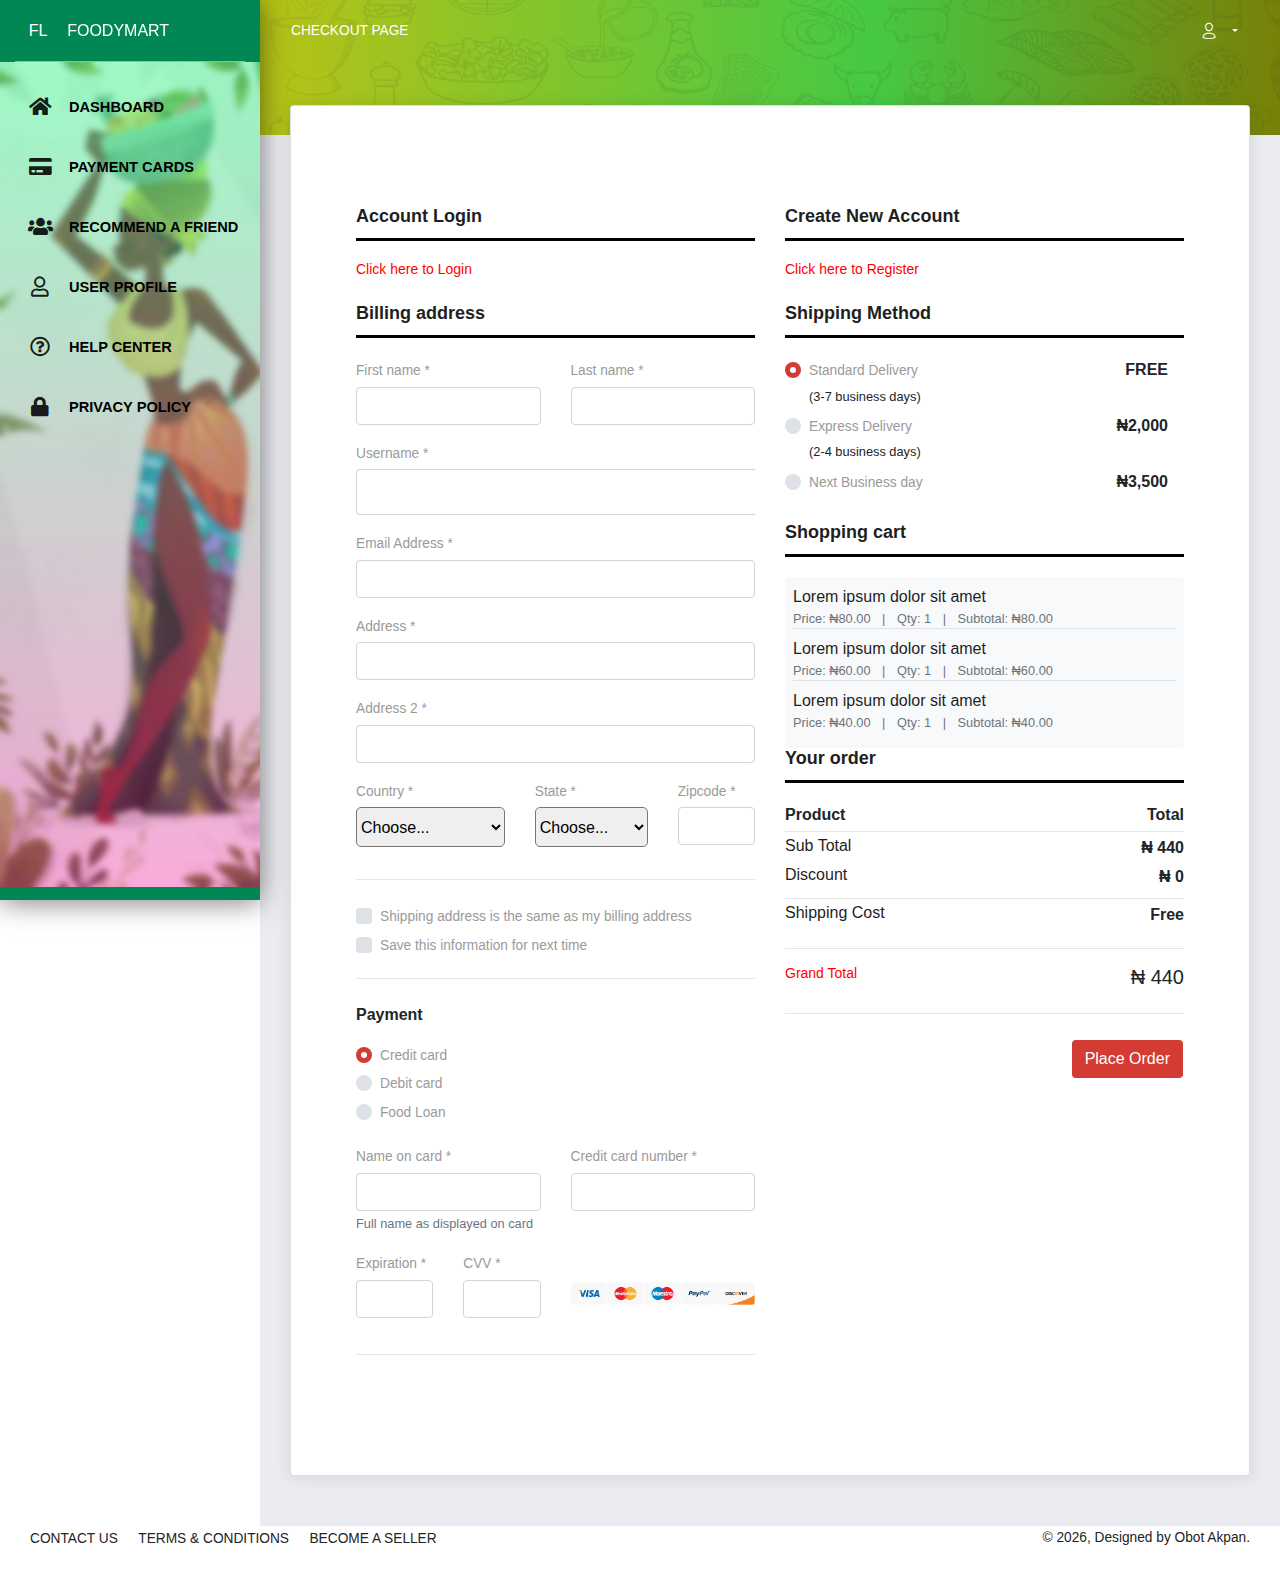
<file: Pages/Checkout page.html>
<!DOCTYPE html>
<html lang="en">

<head>
    <meta charset="utf-8" />
    <link rel="apple-touch-icon" sizes="76x76" href="../assets/img/apple-icon.png">
    <link rel="icon" type="image/png" href="../assets/img/favicon.png">
    <meta http-equiv="X-UA-Compatible" content="IE=edge,chrome=1" />
    <title>FoodyMart</title>
    <meta content='width=device-width, initial-scale=1.0, maximum-scale=1.0, user-scalable=0, shrink-to-fit=no' name='viewport' />
    <!--     Fonts and icons     -->
    
    <link href="https://use.fontawesome.com/releases/v5.0.6/css/all.css" rel="stylesheet">
    <!-- CSS Files -->
  
    <link href="../assets/css/now-ui-dashboard.css?v=1.0.1" rel="stylesheet" />
  	<link rel="stylesheet" href="../assets/css/bootstrap.min.css">
	<link rel="stylesheet" href="../assets/css/bootstrap.min (2).css">
	 <link rel="stylesheet" href="../assets/css/checkout.css">
</head>

<body class="">
    <div class="wrapper ">
        <div class="sidebar" data-color="green">
            <!--
        Tip 1: You can change the color of the sidebar using: data-color="blue | green | orange | red | yellow"
    -->
            <div class="logo">
                <a href="#" class="simple-text logo-mini">
                    FL
                </a>
                <a href="#" class="simple-text logo-normal">
                    FoodyMart
                </a>
            </div>
            <div class="sidebar-wrapper">
                <ul class="nav">
                    <li>
                        <a href="dashboard.html">
                            <i class="fas fa-home"></i>
                            <p>Dashboard</p>
                        </a>
                    </li>
                    
                    <li>
                        <a href="Payment cards.html">
                            <i class="fas fa-credit-card"></i>
                            <p>Payment Cards</p>
                        </a>
                    </li>
                    <li>
                        <a href="Recommend.html">
                            <i class="fas fa-users"></i>
                            <p>Recommend a Friend</p>
                        </a>
                    </li>
                    <li>
                        <a href="user.html">
                           <i class="far fa-user"></i>
                            <p>User Profile</p>
                        </a>
                    </li>
                    
                    <li>
                        <a href="Help Center.html">
                         <i class="far fa-question-circle"></i>
                            <p>Help Center</p>
                        </a>
                    </li>
                    <li class="active-pro">
                        <a href="Privacy policy.html">
                            <i class="fas fa-lock"></i>
                            <p>Privacy Policy</p>
                        </a>
                    </li>
                </ul>
            </div>
        </div>
        <div class="main-panel">
            <!-- Navbar -->
            <nav class="navbar navbar-expand-lg navbar-transparent  navbar-absolute bg-primary fixed-top">
                <div class="container-fluid">
                    <div class="navbar-wrapper">
                        <div class="navbar-toggle">
                            <button type="button" class="navbar-toggler">
                                <span class="navbar-toggler-bar bar1"></span>
                                <span class="navbar-toggler-bar bar2"></span>
                                <span class="navbar-toggler-bar bar3"></span>
                            </button>
                        </div>
                        <a class="navbar-brand" href="#pablo">Checkout Page</a>
                    </div>
                    <button class="navbar-toggler" type="button" data-toggle="collapse" data-target="#navigation" aria-controls="navigation-index" aria-expanded="false" aria-label="Toggle navigation">
                        <span class="navbar-toggler-bar navbar-kebab"></span>
                        <span class="navbar-toggler-bar navbar-kebab"></span>
                        <span class="navbar-toggler-bar navbar-kebab"></span>
                    </button>
                    <div class="collapse navbar-collapse justify-content-end" id="navigation">
                      
						
						
                        <ul class="navbar-nav">
<!--
                            <li class="nav-item">
                                <a class="nav-link" href="#pablo">
                                    <i class="now-ui-icons media-2_sound-wave"></i>
                                    <p>
                                        <span class="d-lg-none d-md-block">Stats</span>
                                    </p>
                                </a>
                            </li>
-->
                            <li class="nav-item dropdown">
                                <a class="nav-link dropdown-toggle" href="http://example.com" id="navbarDropdownMenuLink" data-toggle="dropdown" aria-haspopup="true" aria-expanded="false">
                                    <i class="now-ui-icons users_single-02"></i>
                                    <p>
                                        <span class="d-lg-none d-md-block">Some Actions</span>
                                    </p>
                                </a>
                                <div class="dropdown-menu dropdown-menu-right" aria-labelledby="navbarDropdownMenuLink">
                                    <a class="dropdown-item" href="#">Action</a>
                                    <a class="dropdown-item" href="#">Another action</a>
                                    <a class="dropdown-item" href="#">Something else here</a>
                                </div>
                            </li>
                           
                        </ul>
                    </div>
                </div>
            </nav>
            <!-- End Navbar -->
            <div class="panel-header panel-header-sm">
            </div>
         
				
				
				
				
				
				  <div class="content">
                <div class="row">
                    <div class="col-md-12 ml-auto mr-auto">
                        
                   <div class="card card-upgrade" style="padding: 100px 50px;" >      
			
      <!-- Start Cart  -->
    <div class="cart-box-main" >
        <div class="container">
            <div class="row new-account-login">
                <div class="col-sm-6 col-lg-6 mb-3">
                    <div class="title-left">
                        <h3>Account Login</h3>
                    </div>
                    <h5><a data-toggle="collapse" href="#formLogin" role="button" aria-expanded="false">Click here to Login</a></h5>
                    <form class="mt-3 collapse review-form-box" id="formLogin">
                        <div class="form-row">
                            <div class="form-group col-md-6">
                                <label for="InputEmail" class="mb-0">Email Address</label>
                                <input type="email" class="form-control" id="InputEmail" placeholder="Enter Email"> </div>
                            <div class="form-group col-md-6">
                                <label for="InputPassword" class="mb-0">Password</label>
                                <input type="password" class="form-control" id="InputPassword" placeholder="Password"> </div>
                        </div>
                        <button type="submit" class="btn btn1 hvr-hover">Login</button>
                    </form>
                </div>
                <div class="col-sm-6 col-lg-6 mb-3">
                    <div class="title-left">
                        <h3>Create New Account</h3>
                    </div>
                    <h5><a data-toggle="collapse" href="#formRegister" role="button" aria-expanded="false">Click here to Register</a></h5>
                    <form class="mt-3 collapse review-form-box" id="formRegister">
                        <div class="form-row">
                            <div class="form-group col-md-6">
                                <label for="InputName" class="mb-0">First Name</label>
                                <input type="text" class="form-control" id="InputName" placeholder="First Name"> </div>
                            <div class="form-group col-md-6">
                                <label for="InputLastname" class="mb-0">Last Name</label>
                                <input type="text" class="form-control" id="InputLastname" placeholder="Last Name"> </div>
                            <div class="form-group col-md-6">
                                <label for="InputEmail1" class="mb-0">Email Address</label>
                                <input type="email" class="form-control" id="InputEmail1" placeholder="Enter Email"> </div>
                            <div class="form-group col-md-6">
                                <label for="InputPassword1" class="mb-0">Password</label>
                                <input type="password" class="form-control" id="InputPassword1" placeholder="Password"> </div>
                        </div>
                        <button type="submit" class="btn btn1 hvr-hover">Register</button>
                    </form>
                </div>
            </div>
            <div class="row">
                <div class="col-sm-6 col-lg-6 mb-3">
                    <div class="checkout-address">
                        <div class="title-left">
                            <h3>Billing address</h3>
                        </div>
                        <form class="needs-validation" novalidate>
                            <div class="row">
                                <div class="col-md-6 mb-3">
                                    <label for="firstName">First name *</label>
                                    <input type="text" class="form-control" id="firstName" placeholder="" value="" required>
                                    <div class="invalid-feedback"> Valid first name is required. </div>
                                </div>
                                <div class="col-md-6 mb-3">
                                    <label for="lastName">Last name *</label>
                                    <input type="text" class="form-control" id="lastName" placeholder="" value="" required>
                                    <div class="invalid-feedback"> Valid last name is required. </div>
                                </div>
                            </div>
                            <div class="mb-3">
                                <label for="username">Username *</label>
                                <div class="input-group">
                                    <input type="text" class="form-control" id="username" placeholder="" required>
                                    <div class="invalid-feedback" style="width: 100%;"> Your username is required. </div>
                                </div>
                            </div>
                            <div class="mb-3">
                                <label for="email">Email Address *</label>
                                <input type="email" class="form-control" id="email" placeholder="">
                                <div class="invalid-feedback"> Please enter a valid email address for shipping updates. </div>
                            </div>
                            <div class="mb-3">
                                <label for="address">Address *</label>
                                <input type="text" class="form-control" id="address" placeholder="" required>
                                <div class="invalid-feedback"> Please enter your shipping address. </div>
                            </div>
                            <div class="mb-3">
                                <label for="address2">Address 2 *</label>
                                <input type="text" class="form-control" id="address2" placeholder=""> </div>
                            <div class="row">
                                <div class="col-md-5 mb-3">
                                    <label for="country">Country *</label>
                                    <select class="wide w-100" id="country" style="border-radius: 5px; height: 40px">
									<option value="Choose..." data-display="Select">Choose...</option>
									<option value="Nigeria">Nigeria</option>
<!--									<option value="Ghana">Ghana</option>-->
								</select>
                                    <div class="invalid-feedback"> Please select a valid country. </div>
                                </div>
                                <div class="col-md-4 mb-3">
                                    <label for="state">State *</label>
                                    <select class="wide w-100" id="state" style="border-radius: 5px; height: 40px">
									<option data-display="Select" >Choose...</option>
									<option>Lagos</option>
									<option>Abuja</option>
									<option>Port-Harcourt</option>
									<option>Akwa Ibom</option>
								</select>
                                    <div class="invalid-feedback"> Please provide a valid state. </div>
                                </div>
                                <div class="col-md-3 mb-3">
                                    <label for="zip">Zipcode *</label>
                                    <input type="text" class="form-control" id="zip" placeholder="" required>
                                    <div class="invalid-feedback"> Zip code required. </div>
                                </div>
                            </div>
                            <hr class="mb-4">
                            <div class="custom-control custom-checkbox">
                                <input type="checkbox" class="custom-control-input" id="same-address">
                                <label class="custom-control-label" for="same-address">Shipping address is the same as my billing address</label>
                            </div>
                            <div class="custom-control custom-checkbox">
                                <input type="checkbox" class="custom-control-input" id="save-info">
                                <label class="custom-control-label" for="save-info">Save this information for next time</label>
                            </div>
                            <hr class="mb-4">
                            <div class="title"> <span>Payment</span> </div>
                            <div class="d-block my-3">
                                <div class="custom-control custom-radio">
                                    <input id="credit" name="paymentMethod" type="radio" class="custom-control-input" value="2"  checked required>
                                    <label class="custom-control-label" for="credit">Credit card</label>
                                </div>
                                <div class="custom-control custom-radio">
                                    <input id="debit" name="paymentMethod" type="radio" class="custom-control-input" value="2"  required>
                                    <label class="custom-control-label" for="debit">Debit card</label>
                                </div>
                               
								
								<div class="custom-control custom-radio" >
                                    <input id="Loan" name="paymentMethod" type="radio"  class="custom-control-input" value="3" required>
                                    <label class="custom-control-label" for="Loan">Food Loan</label>
                                </div>
								
								
								<div id="Pay3" class="desc" style="display: none;">
									
									
									
									<div class="row">
										<div class="col-md-6 mb-3">
                                    
                                    <label for="state">Professional Status *</label>
                                    <select class="wide w-100" id="prof" style="border-radius: 5px; height: 40px">
									<option data-display="Select">Choose...</option>
									<option>Self-employed</option>
									<option>Public-Servant</option>
									<option>Retired</option>
									<option>Unemployed</option>
									<option>student</option>
									<option>Private Sector</option>
									<option>NYSC</option>
									
									
								</select>
                                    <div class="invalid-feedback"> Please Select your Professional status. </div>
                                
                                </div>
										
                                <div class="col-md-6 mb-3">
                                    <label for="BVN" >Bank Verification Number *</label> <br>
									<small class="text-muted" style="font-size: 10px">Don't know your BVN? Dial *565*0#</small>
									
                                    <input type="text" class="form-control" minlength="10" maxlength="10"  id="BVN" placeholder="Enter your BVN" required> 
<!--									<small class="text-muted">Bank Name</small>-->
                                    <div class="invalid-feedback"> BVN is required </div>
                                </div>
                                
                            </div>
									
									
      							   <div class="row">
                                <div class="col-md-6 mb-3">
                                    
									
									
                                    <label for="state">Bank *</label>
                                    <select class="wide w-100" id="banks" style="border-radius: 5px; height: 40px">
									<option data-display="Select">Choose...</option>
									
									<option>Access Bank</option>
									<option>Wema Bank</option>
									<option>Citi Bank</option>
									<option>Ecobank Bank</option>
									<option>Fidelity Bank</option>
									<option>First Bank</option>
									<option>First City Monument Bank</option>
									<option>GT Bank</option>
									<option>Keystone Bank</option>
									<option>Polaris Bank</option>
									<option>Sterling Bank</option>
									<option>Union Bank</option>
									<option>Zenith Bank</option>
									
									
									
									
								</select>
                                    <div class="invalid-feedback"> Please provide a valid Bank Name. </div>
                                
									
									
                                </div>
                                <div class="col-md-6 mb-3">
                                    <label for="ac-number">Account number *</label>
                                    <input type="text" class="form-control" id="ac-number" placeholder="a/c number linked to BVN" required>
                                    <div class="invalid-feedback"> Account number is required </div>
                                </div>
                            </div>
									
									  <div class="row">
                                <div class="col-md-6 mb-3">
                                    <label for="income">What is your Monthly Income? *</label>
                                    <input type="text" class="form-control" id="income" placeholder="Monthly income in Naira" required> 
<!--									<small class="text-muted">Monthly income in Naira</small>-->
                                    <div class="invalid-feedback"> Monthly income is required </div>
                                </div>
                                <div class="col-md-6 mb-3">
                                    <label for="children">How Many Children Do You Have?</label>
                                    <input type="number" class="form-control" id="children" placeholder="Number of Children" required>
                                    <div class="invalid-feedback">number of children is required </div>
                                </div>
                            </div>
									
    									</div>
								
                            </div>
							<div id="Pay2" class="desc">
                            <div class="row">
                                <div class="col-md-6 mb-3">
                                    <label for="cc-name">Name on card *</label>
                                    <input type="text" class="form-control" id="cc-name" placeholder="" required> <small class="text-muted">Full name as displayed on card</small>
                                    <div class="invalid-feedback"> Name on card is required </div>
                                </div>
                                <div class="col-md-6 mb-3">
                                    <label for="cc-number">Credit card number *</label>
                                    <input type="text" class="form-control" id="cc-number" placeholder="" required>
                                    <div class="invalid-feedback"> Credit card number is required </div>
                                </div>
                            </div>
                            <div class="row">
                                <div class="col-md-3 mb-3">
                                    <label for="cc-expiration">Expiration *</label>
                                    <input type="text" class="form-control" id="cc-expiration" placeholder="" required>
                                    <div class="invalid-feedback"> Expiration date required </div>
                                </div>
                                <div class="col-md-3 mb-3">
                                    <label for="cc-expiration">CVV *</label>
                                    <input type="text" class="form-control" id="cc-cvv" placeholder="" required>
                                    <div class="invalid-feedback"> Security code required </div>
                                </div>
								
								
								
                                <div class="col-md-6 mb-3" style="margin-top: 20px">
                                    <div class="payment-icon">
                                        <ul>
                                            <li><img class="img-fluid" src="../assets/images/payment-icon/1.png" alt=""></li>
                                            <li><img class="img-fluid" src="../assets/images/payment-icon/2.png" alt=""></li>
                                            <li><img class="img-fluid" src="../assets/images/payment-icon/3.png" alt=""></li>
                                            <li><img class="img-fluid" src="../assets/images/payment-icon/5.png" alt=""></li>
                                            <li><img class="img-fluid" src="../assets/images/payment-icon/7.png" alt=""></li>
                                        </ul>
                                    </div>
                                </div>
								</div>
                            </div>
                            <hr class="mb-1"> </form>
                    </div>
                </div>
                <div class="col-sm-6 col-lg-6 mb-3">
                    <div class="row">
                        <div class="col-md-12 col-lg-12">
                            <div class="shipping-method-box">
                                <div class="title-left">
                                    <h3>Shipping Method</h3>
                                </div>
                                <div class="mb-4">
                                    <div class="custom-control custom-radio">
                                        <input id="shippingOption1" name="shipping-option" class="custom-control-input" checked="checked" type="radio">
                                        <label class="custom-control-label lab" for="shippingOption1">Standard Delivery</label> <span class="float-right font-weight-bold">FREE</span> </div>
                                    <div class="ml-4 mb-2 small">(3-7 business days)</div>
                                    <div class="custom-control custom-radio">
                                        <input id="shippingOption2" name="shipping-option" class="custom-control-input" type="radio">
                                        <label class="custom-control-label" for="shippingOption2">Express Delivery</label> <span class="float-right font-weight-bold">&#8358;2,000</span> </div>
                                    <div class="ml-4 mb-2 small">(2-4 business days)</div>
                                    <div class="custom-control custom-radio">
                                        <input id="shippingOption3" name="shipping-option" class="custom-control-input" type="radio">
                                        <label class="custom-control-label" for="shippingOption3">Next Business day</label> <span class="float-right font-weight-bold">&#8358;3,500</span> </div>
                                </div>
                            </div>
                        </div>
                        <div class="col-md-12 col-lg-12">
                            <div class="odr-box">
                                <div class="title-left">
                                    <h3>Shopping cart</h3>
                                </div>
                                <div class="rounded p-2 bg-light">
                                    <div class="media mb-2 border-bottom">
                                        <div class="media-body"> <a href="detail.html"> Lorem ipsum dolor sit amet</a>
                                            <div class="small text-muted">Price: &#8358;80.00 <span class="mx-2">|</span> Qty: 1 <span class="mx-2">|</span> Subtotal: &#8358;80.00</div>
                                        </div>
                                    </div>
                                    <div class="media mb-2 border-bottom">
                                        <div class="media-body"> <a href="detail.html"> Lorem ipsum dolor sit amet</a>
                                            <div class="small text-muted">Price: &#8358;60.00 <span class="mx-2">|</span> Qty: 1 <span class="mx-2">|</span> Subtotal: &#8358;60.00</div>
                                        </div>
                                    </div>
                                    <div class="media mb-2">
                                        <div class="media-body"> <a href="detail.html"> Lorem ipsum dolor sit amet</a>
                                            <div class="small text-muted">Price: &#8358;40.00 <span class="mx-2">|</span> Qty: 1 <span class="mx-2">|</span> Subtotal: &#8358;40.00</div>
                                        </div>
                                    </div>
                                </div>
                            </div>
                        </div>
                        <div class="col-md-12 col-lg-12">
                            <div class="order-box">
                                <div class="title-left">
                                    <h3>Your order</h3>
                                </div>
                                <div class="d-flex">
                                    <div class="font-weight-bold">Product</div>
                                    <div class="ml-auto font-weight-bold">Total</div>
                                </div>
                                <hr class="my-1">
                                <div class="d-flex">
                                    <h4>Sub Total</h4>
                                    <div class="ml-auto font-weight-bold"> &#8358; 440 </div>
                                </div>
                                <div class="d-flex">
                                    <h4>Discount</h4>
                                    <div class="ml-auto font-weight-bold"> &#8358; 0 </div>
                                </div>
                                <hr class="my-1">
                                
                          
                                <div class="d-flex">
                                    <h4>Shipping Cost</h4>
                                    <div class="ml-auto font-weight-bold"> Free </div>
                                </div>
                                <hr>
                                <div class="d-flex gr-total">
                                    <h5 style="color:red">Grand Total</h5>
                                    <div class="ml-auto h5"> &#8358; 440 </div>
                                </div>
                                <hr> </div>
                        </div>
                        <div class="col-12 d-flex shopping-box"> <a href="checkout.html" class="ml-auto btn btn1 hvr-hover">Place Order</a> </div>
                    </div>
                </div>
            </div>
			</div>
        </div>
    </div>
    <!-- End Cart -->
    
						
				
							
</div>
							
                        
                    </div>
                </div>
            </div>
				
				
				
                
           
                    <footer class="footer">
                <div class="container-fluid">
                    <nav>
                        <ul>
                            <li>
                                <a href="#">
                                    Contact Us
                                </a>
                            </li>
                            <li>
                                <a href="#">
                                    Terms & Conditions
                                </a>
                            </li>
                            <li>
                                <a href="#">
                                  Become a Seller
                                </a>
                            </li>
                        </ul>
                    </nav>
                    <div class="copyright">
                        &copy;
                        <script>
                            document.write(new Date().getFullYear())
                        </script>, Designed by
                        <a href="https://www.facebook.com/obot.akpan" target="_blank">Obot Akpan</a>.
                      
                    </div>
                </div>
            </footer>
        </div>
   
</body>
<!--   Core JS Files   -->
<script src="../assets/js/core/jquery.min.js"></script>
<script src="../assets/js/core/popper.min.js"></script>
<script src="../assets/js/core/bootstrap.min.js"></script>
<script src="../assets/js/plugins/perfect-scrollbar.jquery.min.js"></script>

<!-- Control Center for Now Ui Dashboard: parallax effects, scripts for the example pages etc -->
<script src="../assets/js/now-ui-dashboard.js?v=1.0.1"></script>
<script>
	$(document).ready(function() {
    $("input[name$='paymentMethod']").click(function() {
        var test = $(this).val();

        $("div.desc").hide();
        $("#Pay" + test).show();
    });
});
	</script>
</html>
</file>
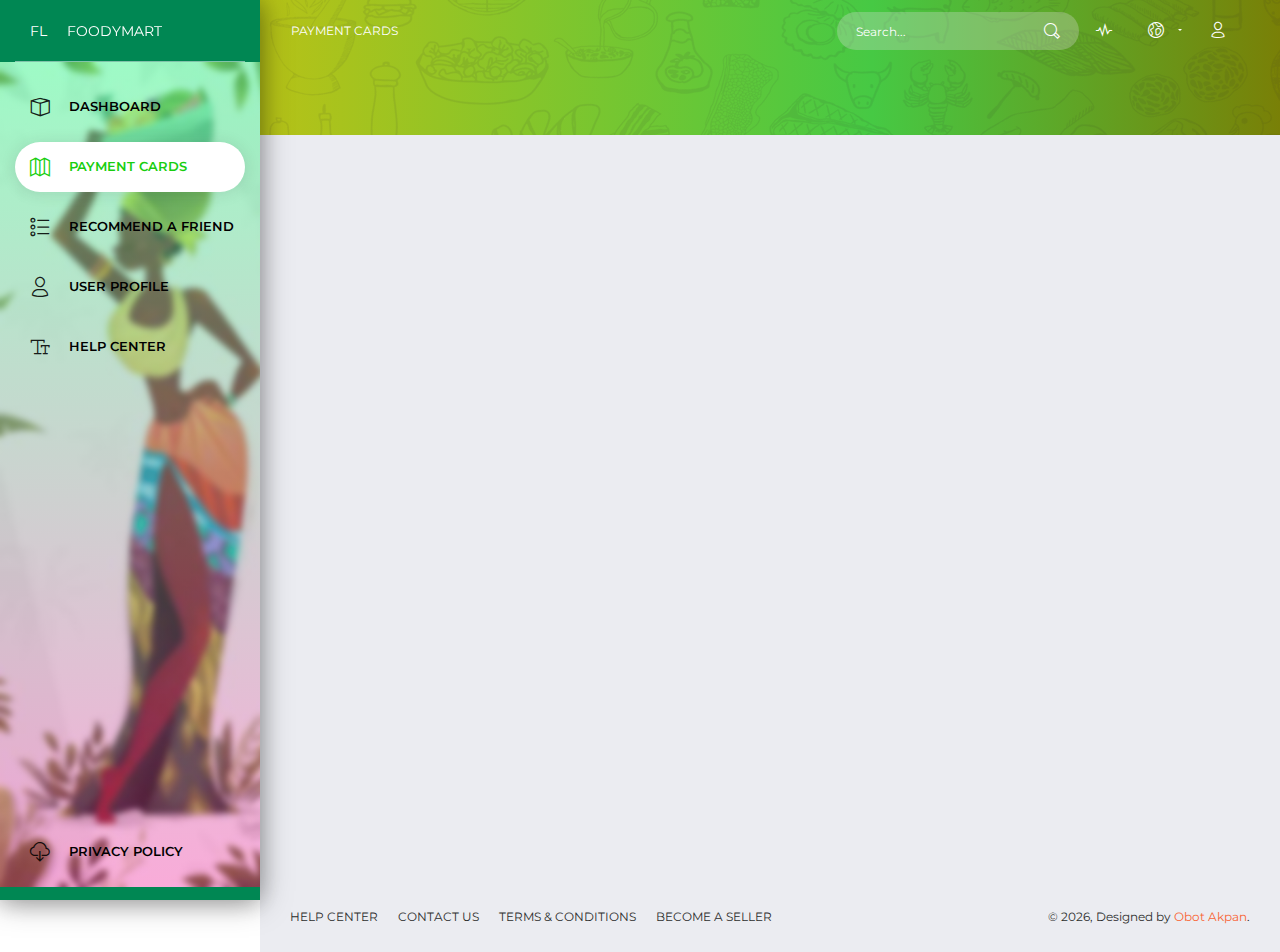
<file: Pages/Payment cards.html>
<!DOCTYPE html>
<html lang="en">

<head>
    <meta charset="utf-8" />
    <link rel="apple-touch-icon" sizes="76x76" href="../assets/img/apple-icon.png">
    <link rel="icon" type="image/png" href="../assets/img/favicon.png">
    <meta http-equiv="X-UA-Compatible" content="IE=edge,chrome=1" />
    <title>FoodyMart</title>
    <meta content='width=device-width, initial-scale=1.0, maximum-scale=1.0, user-scalable=0, shrink-to-fit=no' name='viewport' />
    <!--     Fonts and icons     -->
    <link href="https://fonts.googleapis.com/css?family=Montserrat:400,700,200" rel="stylesheet" />
    <link href="https://use.fontawesome.com/releases/v5.0.6/css/all.css" rel="stylesheet">
    <!-- CSS Files -->
    <link href="../assets/css/bootstrap.min.css" rel="stylesheet" />
    <link href="../assets/css/now-ui-dashboard.css?v=1.0.1" rel="stylesheet" />
    <!-- CSS Just for demo purpose, don't include it in your project -->
    <link href="../assets/demo/demo.css" rel="stylesheet" />
</head>

<body class="">
    <div class="wrapper ">
        <div class="sidebar" data-color="green">
            <!--
        Tip 1: You can change the color of the sidebar using: data-color="blue | green | orange | red | yellow"
    -->
            <div class="logo">
                <a href="#" class="simple-text logo-mini">
                   FL
                </a>
                <a href="#" class="simple-text logo-normal">
                    FoodyMart
                </a>
            </div>
            <div class="sidebar-wrapper">
                <ul class="nav">
                    <li>
                        <a href="dashboard.html">
                            <i class="now-ui-icons design_app"></i>
                            <p>Dashboard</p>
                        </a>
                    </li>
                    
                    <li class="active">
                        <a href="Payment cards.html">
                            <i class="now-ui-icons location_map-big"></i>
                            <p>Payment Cards</p>
                        </a>
                    </li>
                    <li>
                        <a href="Recommend.html">
                            <i class="now-ui-icons design_bullet-list-67"></i>
                            <p>Recommend a Friend</p>
                        </a>
                    </li>
                    <li>
                        <a href="user.html">
                            <i class="now-ui-icons users_single-02"></i>
                            <p>User Profile</p>
                        </a>
                    </li>
                    
                    <li>
                        <a href="empty2.html">
                            <i class="now-ui-icons text_caps-small"></i>
                            <p>Help Center</p>
                        </a>
                    </li>
                    <li class="active-pro">
                        <a href="Privacy policy.html">
                            <i class="now-ui-icons arrows-1_cloud-download-93"></i>
                            <p>Privacy Policy</p>
                        </a>
                    </li>
                </ul>
            </div>
        </div>
        <div class="main-panel">
            <!-- Navbar -->
            <nav class="navbar navbar-expand-lg navbar-transparent  navbar-absolute bg-primary fixed-top">
                <div class="container-fluid">
                    <div class="navbar-wrapper">
                        <div class="navbar-toggle">
                            <button type="button" class="navbar-toggler">
                                <span class="navbar-toggler-bar bar1"></span>
                                <span class="navbar-toggler-bar bar2"></span>
                                <span class="navbar-toggler-bar bar3"></span>
                            </button>
                        </div>
                        <a class="navbar-brand" href="#pablo">Payment Cards</a>
                    </div>
                    <button class="navbar-toggler" type="button" data-toggle="collapse" data-target="#navigation" aria-controls="navigation-index" aria-expanded="false" aria-label="Toggle navigation">
                        <span class="navbar-toggler-bar navbar-kebab"></span>
                        <span class="navbar-toggler-bar navbar-kebab"></span>
                        <span class="navbar-toggler-bar navbar-kebab"></span>
                    </button>
                    <div class="collapse navbar-collapse justify-content-end" id="navigation">
                        <form>
                            <div class="input-group no-border">
                                <input type="text" value="" class="form-control" placeholder="Search...">
                                <span class="input-group-addon">
                                    <i class="now-ui-icons ui-1_zoom-bold"></i>
                                </span>
                            </div>
                        </form>
                        <ul class="navbar-nav">
                            <li class="nav-item">
                                <a class="nav-link" href="#pablo">
                                    <i class="now-ui-icons media-2_sound-wave"></i>
                                    <p>
                                        <span class="d-lg-none d-md-block">Stats</span>
                                    </p>
                                </a>
                            </li>
                            <li class="nav-item dropdown">
                                <a class="nav-link dropdown-toggle" href="http://example.com" id="navbarDropdownMenuLink" data-toggle="dropdown" aria-haspopup="true" aria-expanded="false">
                                    <i class="now-ui-icons location_world"></i>
                                    <p>
                                        <span class="d-lg-none d-md-block">Some Actions</span>
                                    </p>
                                </a>
                                <div class="dropdown-menu dropdown-menu-right" aria-labelledby="navbarDropdownMenuLink">
                                    <a class="dropdown-item" href="#">Action</a>
                                    <a class="dropdown-item" href="#">Another action</a>
                                    <a class="dropdown-item" href="#">Something else here</a>
                                </div>
                            </li>
                            <li class="nav-item">
                                <a class="nav-link" href="#pablo">
                                    <i class="now-ui-icons users_single-02"></i>
                                    <p>
                                        <span class="d-lg-none d-md-block">Account</span>
                                    </p>
                                </a>
                            </li>
                        </ul>
                    </div>
                </div>
            </nav>
            <!-- End Navbar -->
            <div class="panel-header panel-header-sm">
            </div>
            <div class="content">
               
            </div>
                    <footer class="footer">
                <div class="container-fluid">
                 <nav align="center">
                        <ul>
                            <li>
                                <a href="#">
                                   Help Center
                                </a>
                            </li>
                            
                            <li>
                                <a href="#">
                                   Contact Us
                                </a>
                            </li>
                            <li>
                                <a href="#">
                                    Terms & Conditions
                                </a>
                            </li>
                            <li>
                                <a href="#">
                                    Become a Seller
                                </a>
                            </li>
                        </ul>
                    </nav>
                    <div class="copyright">
                        &copy;
                        <script>
                            document.write(new Date().getFullYear())
                        </script>, Designed by
                        <a href="https://www.facebook.com/obot.akpan" target="_blank">Obot Akpan</a>.
                      
                    </div>
                </div>
            </footer>
        </div>
    </div>
</body>
<!--   Core JS Files   -->
<script src="../assets/js/core/jquery.min.js"></script>
<script src="../assets/js/core/popper.min.js"></script>
<script src="../assets/js/core/bootstrap.min.js"></script>
<script src="../assets/js/plugins/perfect-scrollbar.jquery.min.js"></script>

<!-- Control Center for Now Ui Dashboard: parallax effects, scripts for the example pages etc -->
<script src="../assets/js/now-ui-dashboard.js?v=1.0.1"></script>



</html>
</file>
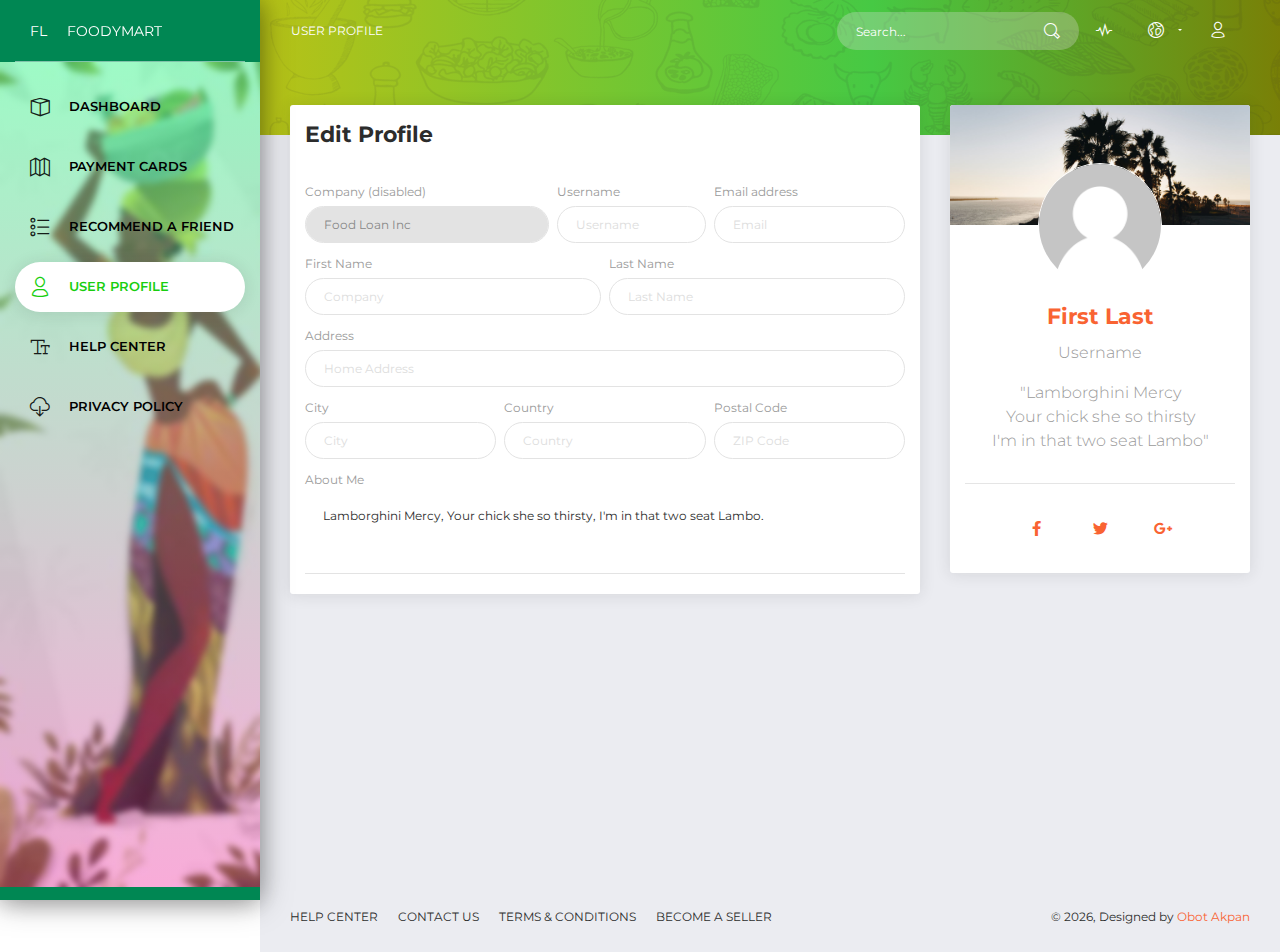
<file: Pages/user.html>
<!DOCTYPE html>
<html lang="en">

<head>
    <meta charset="utf-8" />
    <link rel="apple-touch-icon" sizes="76x76" href="../assets/img/apple-icon.png">
    <link rel="icon" type="image/png" href="../assets/img/favicon.png">
    <meta http-equiv="X-UA-Compatible" content="IE=edge,chrome=1" />
    <title>Now UI Dashboard by Creative Tim</title>
    <meta content='width=device-width, initial-scale=1.0, maximum-scale=1.0, user-scalable=0, shrink-to-fit=no' name='viewport' />
    <!--     Fonts and icons     -->
    <link href="https://fonts.googleapis.com/css?family=Montserrat:400,700,200" rel="stylesheet" />
    <link href="https://use.fontawesome.com/releases/v5.0.6/css/all.css" rel="stylesheet">
    <!-- CSS Files -->
    <link href="../assets/css/bootstrap.min.css" rel="stylesheet" />
    <link href="../assets/css/now-ui-dashboard.css?v=1.0.1" rel="stylesheet" />
   
</head>

<body class="">
    <div class="wrapper ">
        <div class="sidebar" data-color="green">
            <!--
        Tip 1: You can change the color of the sidebar using: data-color="blue | green | orange | red | yellow"
    -->
            <div class="logo">
                <a href="#" class="simple-text logo-mini">
                    FL
                </a>
                <a href="#" class="simple-text logo-normal">
                    FoodyMart
                </a>
            </div>
            <div class="sidebar-wrapper">
                <ul class="nav">
                    <li>
                        <a href="dashboard.html">
                            <i class="now-ui-icons design_app"></i>
                            <p>Dashboard</p>
                        </a>
                    </li>
                  
                    <li>
                        <a href="Payment cards.html">
                            <i class="now-ui-icons location_map-big"></i>
                            <p>Payment Cards</p>
                        </a>
                    </li>
                    <li>
                        <a href="Recommend.html">
                            <i class="now-ui-icons design_bullet-list-67"></i>
                            <p>Recommend a Friend</p>
                        </a>
                    </li>
                    <li class="active">
                        <a href="user.html">
                            <i class="now-ui-icons users_single-02"></i>
                            <p>User Profile</p>
                        </a>
                    </li>
                    
                    <li>
                        <a href="empty2.html">
                            <i class="now-ui-icons text_caps-small"></i>
                            <p>Help Center</p>
                        </a>
                    </li>
                    <li class="active-pro">
                        <a href="Privacy policy.html">
                            <i class="now-ui-icons arrows-1_cloud-download-93"></i>
                            <p>Privacy Policy</p>
                        </a>
                    </li>
                </ul>
            </div>
        </div>
        <div class="main-panel">
            <!-- Navbar -->
            <nav class="navbar navbar-expand-lg navbar-transparent  navbar-absolute bg-primary fixed-top">
                <div class="container-fluid">
                    <div class="navbar-wrapper">
                        <div class="navbar-toggle">
                            <button type="button" class="navbar-toggler">
                                <span class="navbar-toggler-bar bar1"></span>
                                <span class="navbar-toggler-bar bar2"></span>
                                <span class="navbar-toggler-bar bar3"></span>
                            </button>
                        </div>
                        <a class="navbar-brand" href="#pablo">User Profile</a>
                    </div>
                    <button class="navbar-toggler" type="button" data-toggle="collapse" data-target="#navigation" aria-controls="navigation-index" aria-expanded="false" aria-label="Toggle navigation">
                        <span class="navbar-toggler-bar navbar-kebab"></span>
                        <span class="navbar-toggler-bar navbar-kebab"></span>
                        <span class="navbar-toggler-bar navbar-kebab"></span>
                    </button>
                    <div class="collapse navbar-collapse justify-content-end" id="navigation">
                        <form>
                            <div class="input-group no-border">
                                <input type="text" value="" class="form-control" placeholder="Search...">
                                <span class="input-group-addon">
                                    <i class="now-ui-icons ui-1_zoom-bold"></i>
                                </span>
                            </div>
                        </form>
                        <ul class="navbar-nav">
                            <li class="nav-item">
                                <a class="nav-link" href="#pablo">
                                    <i class="now-ui-icons media-2_sound-wave"></i>
                                    <p>
                                        <span class="d-lg-none d-md-block">Stats</span>
                                    </p>
                                </a>
                            </li>
                            <li class="nav-item dropdown">
                                <a class="nav-link dropdown-toggle" href="http://example.com" id="navbarDropdownMenuLink" data-toggle="dropdown" aria-haspopup="true" aria-expanded="false">
                                    <i class="now-ui-icons location_world"></i>
                                    <p>
                                        <span class="d-lg-none d-md-block">Some Actions</span>
                                    </p>
                                </a>
                                <div class="dropdown-menu dropdown-menu-right" aria-labelledby="navbarDropdownMenuLink">
                                    <a class="dropdown-item" href="#">Action</a>
                                    <a class="dropdown-item" href="#">Another action</a>
                                    <a class="dropdown-item" href="#">Something else here</a>
                                </div>
                            </li>
                            <li class="nav-item">
                                <a class="nav-link" href="#pablo">
                                    <i class="now-ui-icons users_single-02"></i>
                                    <p>
                                        <span class="d-lg-none d-md-block">Account</span>
                                    </p>
                                </a>
                            </li>
                        </ul>
                    </div>
                </div>
            </nav>
            <!-- End Navbar -->
             <div class="panel-header panel-header-sm">
            </div>
            <div class="content">
                <div class="row">
                    <div class="col-md-8">
                        <div class="card">
                            <div class="card-header">
                                <h5 class="title">Edit Profile</h5>
                            </div>
                            <div class="card-body">
                                <form>
                                    <div class="row">
                                        <div class="col-md-5 pr-1">
                                            <div class="form-group">
                                                <label>Company (disabled)</label>
                                                <input type="text" class="form-control" disabled="" placeholder="Company" value="Food Loan Inc">
                                            </div>
                                        </div>
                                        <div class="col-md-3 px-1">
                                            <div class="form-group">
                                                <label>Username</label>
                                                <input type="text" class="form-control" placeholder="Username" value="">
                                            </div>
                                        </div>
                                        <div class="col-md-4 pl-1">
                                            <div class="form-group">
                                                <label for="exampleInputEmail1">Email address</label>
                                                <input type="email" class="form-control" placeholder="Email">
                                            </div>
                                        </div>
                                    </div>
                                    <div class="row">
                                        <div class="col-md-6 pr-1">
                                            <div class="form-group">
                                                <label>First Name</label>
                                                <input type="text" class="form-control" placeholder="Company" value="">
                                            </div>
                                        </div>
                                        <div class="col-md-6 pl-1">
                                            <div class="form-group">
                                                <label>Last Name</label>
                                                <input type="text" class="form-control" placeholder="Last Name" value="">
                                            </div>
                                        </div>
                                    </div>
                                    <div class="row">
                                        <div class="col-md-12">
                                            <div class="form-group">
                                                <label>Address</label>
                                                <input type="text" class="form-control" placeholder="Home Address" value="">
                                            </div>
                                        </div>
                                    </div>
                                    <div class="row">
                                        <div class="col-md-4 pr-1">
                                            <div class="form-group">
                                                <label>City</label>
                                                <input type="text" class="form-control" placeholder="City" value="">
                                            </div>
                                        </div>
                                        <div class="col-md-4 px-1">
                                            <div class="form-group">
                                                <label>Country</label>
                                                <input type="text" class="form-control" placeholder="Country" value="">
                                            </div>
                                        </div>
                                        <div class="col-md-4 pl-1">
                                            <div class="form-group">
                                                <label>Postal Code</label>
                                                <input type="number" class="form-control" placeholder="ZIP Code">
                                            </div>
                                        </div>
                                    </div>
                                    <div class="row">
                                        <div class="col-md-12">
                                            <div class="form-group">
                                                <label>About Me</label>
                                                <textarea rows="4" cols="80" class="form-control" placeholder="Here can be your description" value="Mike">Lamborghini Mercy, Your chick she so thirsty, I'm in that two seat Lambo.</textarea>
                                            </div>
                                        </div>
                                    </div>
                                </form>
                            </div>
                        </div>
                    </div>
                    <div class="col-md-4">
                        <div class="card card-user">
                            <div class="image">
                                <img src="../assets/img//bg5.jpg" alt="...">
                            </div>
                            <div class="card-body">
                                <div class="author">
                                    <a href="#">
                                        <img class="avatar background-orange border-gray" src="../assets/img//mike.png" alt="...">
                                        <h5 class="title">First Last</h5>
                                    </a>
                                    <p class="description">
                                        Username
                                    </p>
                                </div>
                                <p class="description text-center">
                                    "Lamborghini Mercy
                                    <br> Your chick she so thirsty
                                    <br> I'm in that two seat Lambo"
                                </p>
                            </div>
                            <hr>
                            <div class="button-container">
                                <button href="#" class="btn btn-neutral btn-icon btn-round btn-lg">
                                    <i class="fab fa-facebook-f"></i>
                                </button>
                                <button href="#" class="btn btn-neutral btn-icon btn-round btn-lg">
                                    <i class="fab fa-twitter"></i>
                                </button>
                                <button href="#" class="btn btn-neutral btn-icon btn-round btn-lg">
                                    <i class="fab fa-google-plus-g"></i>
                                </button>
                            </div>
                        </div>
                    </div>
                </div>
            </div>
           <footer class="footer">
                <div class="container-fluid">
                    <nav align="center">
                        <ul>
                            <li>
                                <a href="#">
                                   Help Center
                                </a>
                            </li>
                            <li>
                                <a href="#">
                                   Contact Us
                                </a>
                            </li>
                            <li>
                                <a href="#">
                                    Terms & Conditions
                                </a>
                            </li>
                            <li>
                                <a href="#">
                                    Become a Seller
                                </a>
                            </li>
                        </ul>
                    </nav>
                    <div class="copyright">
                        &copy;
                        <script>
                            document.write(new Date().getFullYear())
                        </script>, Designed by
                        <a href="https://www.facebook.com/obot.akpan" target="_blank">Obot Akpan</a>
                    </div>
                </div>
            </footer>
        </div>
    </div>
</body>
<!--   Core JS Files   -->
<script src="../assets/js/core/jquery.min.js"></script>
<script src="../assets/js/core/popper.min.js"></script>
<script src="../assets/js/core/bootstrap.min.js"></script>
<script src="../assets/js/plugins/perfect-scrollbar.jquery.min.js"></script>

<!-- Control Center for Now Ui Dashboard: parallax effects, scripts for the example pages etc -->
<script src="../assets/js/now-ui-dashboard.js?v=1.0.1"></script>


</html>
</file>
<file: assets/css/checkout.css>
@charset "utf-8";
/* CSS Document */

/*------------------------------------------------------------------
    IMPORT FILES
-------------------------------------------------------------------*/


/*------------------------------------------------------------------
    SKELETON
-------------------------------------------------------------------*/

a {
     color: #1f1f1f;
     text-decoration: none !important;
     outline: none !important;
     -webkit-transition: all .3s ease-in-out;
     -moz-transition: all .3s ease-in-out;
     -ms-transition: all .3s ease-in-out;
     -o-transition: all .3s ease-in-out;
     transition: all .3s ease-in-out;
}
 h1, h2, h3, h4, h5, h6 {
     letter-spacing: 0;
     font-weight: normal;
     position: relative;
     padding: 0 0 10px 0;
     font-weight: normal;
     line-height: 120% !important;
     color: #1f1f1f;
     margin: 0 
}
 h1 {
     font-size: 24px 
}
 h2 {
     font-size: 22px 
}
 h3 {
     font-size: 18px 
}
 h4 {
     font-size: 16px 
}
 h5 {
     font-size: 14px 
}
 h6 {
     font-size: 13px 
}
 h1 a, h2 a, h3 a, h4 a, h5 a, h6 a {
     color: red;
     text-decoration: none!important;
     opacity: 1 
}
 h1 a:hover, h2 a:hover, h3 a:hover, h4 a:hover, h5 a:hover, h6 a:hover {
     opacity: .8 
}
 a {
     color: #1f1f1f;
     text-decoration: none;
     outline: none;
}
ul, li, ol{
     list-style: none;
     margin: 0px;
     padding: 0px;
}
 a, .btn {
     text-decoration: none !important;
     outline: none !important;
     -webkit-transition: all .3s ease-in-out;
     -moz-transition: all .3s ease-in-out;
     -ms-transition: all .3s ease-in-out;
     -o-transition: all .3s ease-in-out;
     transition: all .3s ease-in-out;
}
 .btn-custom {
     margin-top: 20px;
     background-color: transparent !important;
     border: 2px solid #ddd;
     padding: 12px 40px;
     font-size: 16px;
}

.custom-checkbox .custom-control-input:checked ~ .custom-control-label::before {
     background-color: #d33b33;
     box-shadow: none;
}
 .custom-radio .custom-control-input:checked ~ .custom-control-label::before {
     background-color: #d33b33;
	 color: black;
     box-shadow: none;
}
 .payment-icon {
     display: inline-block;
     padding: 10px 0px;
}
 .payment-icon ul li {
     width: 20%;
     float: left;
}
.title-left{
     font-size: 16px;
     border-bottom: 3px solid #010101;
     margin-bottom: 20px;
}
 .title-left h3{
     font-weight: 700;
}
nav.navbar.navbar-inverse ul.cart-list > li.total > .btn{
     border-bottom: solid 1px #222 !important;
}
.btn1{
    background-color: #d33b33;
}
</file>
<file: assets/demo/demo.css>
.tim-row{
    margin-bottom: 20px;
}

.tim-white-buttons {
    background-color: #777777;
}
.typography-line{
    padding-left: 25%;
    margin-bottom: 35px;
    position: relative;
    display: block;
    width: 100%;
}
.typography-line span{
    bottom: 10px;
    color: #c0c1c2;
    display: block;
    font-weight: 400;
    font-size: 13px;
    line-height: 13px;
    left: 0;
    position: absolute;
    width: 260px;
    text-transform: none;
}
.tim-row{
    padding-top: 60px;
}
.tim-row h3{
    margin-top: 0;
}

.offline-doc .page-header{
  display: flex;
  align-items: center;
}

.offline-doc .footer{
  position: absolute;
  width: 100%;
  background: transparent;
  bottom: 0;
  color: #fff;
  z-index: 1;
}

@media all and (min-width: 992px) {
  .sidebar .nav>li.active-pro {
      position: absolute;
      width: 100%;
      bottom: 10px;
  }
}

.card.card-upgrade .card-category{
  max-width: 530px;
  margin: 0 auto;
}
</file>
<file: assets/css/now-ui-dashboard.css>
.animated {
  -webkit-animation-duration: 1s;
  animation-duration: 1s;
  -webkit-animation-fill-mode: both;
  animation-fill-mode: both; }

.animated.infinite {
  -webkit-animation-iteration-count: infinite;
  animation-iteration-count: infinite; }

.animated.hinge {
  -webkit-animation-duration: 2s;
  animation-duration: 2s; }

.animated.bounceIn,
.animated.bounceOut {
  -webkit-animation-duration: .75s;
  animation-duration: .75s; }

.animated.flipOutX,
.animated.flipOutY {
  -webkit-animation-duration: .75s;
  animation-duration: .75s; }

@-webkit-keyframes shake {
  from, to {
    -webkit-transform: translate3d(0, 0, 0);
    transform: translate3d(0, 0, 0); }
  10%, 30%, 50%, 70%, 90% {
    -webkit-transform: translate3d(-10px, 0, 0);
    transform: translate3d(-10px, 0, 0); }
  20%, 40%, 60%, 80% {
    -webkit-transform: translate3d(10px, 0, 0);
    transform: translate3d(10px, 0, 0); } }

@keyframes shake {
  from, to {
    -webkit-transform: translate3d(0, 0, 0);
    transform: translate3d(0, 0, 0); }
  10%, 30%, 50%, 70%, 90% {
    -webkit-transform: translate3d(-10px, 0, 0);
    transform: translate3d(-10px, 0, 0); }
  20%, 40%, 60%, 80% {
    -webkit-transform: translate3d(10px, 0, 0);
    transform: translate3d(10px, 0, 0); } }

.shake {
  -webkit-animation-name: shake;
  animation-name: shake; }

@-webkit-keyframes fadeInDown {
  from {
    opacity: 0;
    -webkit-transform: translate3d(0, -100%, 0);
    transform: translate3d(0, -100%, 0); }
  to {
    opacity: 1;
    -webkit-transform: none;
    transform: none; } }

@keyframes fadeInDown {
  from {
    opacity: 0;
    -webkit-transform: translate3d(0, -100%, 0);
    transform: translate3d(0, -100%, 0); }
  to {
    opacity: 1;
    -webkit-transform: none;
    transform: none; } }

.fadeInDown {
  -webkit-animation-name: fadeInDown;
  animation-name: fadeInDown; }

@-webkit-keyframes fadeOut {
  from {
    opacity: 1; }
  to {
    opacity: 0; } }

@keyframes fadeOut {
  from {
    opacity: 1; }
  to {
    opacity: 0; } }

.fadeOut {
  -webkit-animation-name: fadeOut;
  animation-name: fadeOut; }

@-webkit-keyframes fadeOutDown {
  from {
    opacity: 1; }
  to {
    opacity: 0;
    -webkit-transform: translate3d(0, 100%, 0);
    transform: translate3d(0, 100%, 0); } }

@keyframes fadeOutDown {
  from {
    opacity: 1; }
  to {
    opacity: 0;
    -webkit-transform: translate3d(0, 100%, 0);
    transform: translate3d(0, 100%, 0); } }

.fadeOutDown {
  -webkit-animation-name: fadeOutDown;
  animation-name: fadeOutDown; }

@-webkit-keyframes fadeOutUp {
  from {
    opacity: 1; }
  to {
    opacity: 0;
    -webkit-transform: translate3d(0, -100%, 0);
    transform: translate3d(0, -100%, 0); } }

@keyframes fadeOutUp {
  from {
    opacity: 1; }
  to {
    opacity: 0;
    -webkit-transform: translate3d(0, -100%, 0);
    transform: translate3d(0, -100%, 0); } }

.fadeOutUp {
  -webkit-animation-name: fadeOutUp;
  animation-name: fadeOutUp; }

/* perfect-scrollbar v0.6.13 */
.ps-container {
  -ms-touch-action: auto;
  touch-action: auto;
  overflow: hidden !important;
  -ms-overflow-style: none; }

@supports (-ms-overflow-style: none) {
  .ps-container {
    overflow: auto !important; } }

@media screen and (-ms-high-contrast: active), (-ms-high-contrast: none) {
  .ps-container {
    overflow: auto !important; } }

.ps-container.ps-active-x > .ps-scrollbar-x-rail,
.ps-container.ps-active-y > .ps-scrollbar-y-rail {
  display: block;
  background-color: transparent; }

.ps-container.ps-in-scrolling.ps-x > .ps-scrollbar-x-rail {
  background-color: #eee;
  opacity: 0.9; }

.ps-container.ps-in-scrolling.ps-x > .ps-scrollbar-x-rail > .ps-scrollbar-x {
  background-color: #999;
  height: 11px; }

.ps-container.ps-in-scrolling.ps-y > .ps-scrollbar-y-rail {
  background-color: #eee;
  opacity: 0.9; }

.ps-container.ps-in-scrolling.ps-y > .ps-scrollbar-y-rail > .ps-scrollbar-y {
  background-color: #999;
  width: 11px; }

.ps-container > .ps-scrollbar-x-rail {
  display: none;
  position: absolute;
  /* please don't change 'position' */
  opacity: 0;
  -webkit-transition: background-color .2s linear, opacity .2s linear;
  transition: background-color .2s linear, opacity .2s linear;
  bottom: 0px;
  /* there must be 'bottom' for ps-scrollbar-x-rail */
  height: 15px; }

.ps-container > .ps-scrollbar-x-rail > .ps-scrollbar-x {
  position: absolute;
  /* please don't change 'position' */
  background-color: #aaa;
  border-radius: 6px;
  -webkit-transition: background-color .2s linear, height .2s linear, width .2s ease-in-out, -webkit-border-radius .2s ease-in-out;
  -webkit-transition: background-color .2s linear, height .2s linear, width .2s ease-in-out, border-radius .2s ease-in-out;
  transition: background-color .2s linear, height .2s linear, width .2s ease-in-out, border-radius .2s ease-in-out;
  bottom: 2px;
  /* there must be 'bottom' for ps-scrollbar-x */
  height: 6px; }

.ps-container > .ps-scrollbar-x-rail:hover > .ps-scrollbar-x, .ps-container > .ps-scrollbar-x-rail:active > .ps-scrollbar-x {
  height: 11px; }

.ps-container > .ps-scrollbar-y-rail {
  display: none;
  position: absolute;
  /* please don't change 'position' */
  opacity: 0;
  -webkit-transition: background-color .2s linear, opacity .2s linear;
  transition: background-color .2s linear, opacity .2s linear;
  right: 0;
  /* there must be 'right' for ps-scrollbar-y-rail */
  width: 15px; }

.ps-container > .ps-scrollbar-y-rail > .ps-scrollbar-y {
  position: absolute;
  /* please don't change 'position' */
  background-color: #aaa;
  border-radius: 6px;
  -webkit-transition: background-color .2s linear, height .2s linear, width .2s ease-in-out, -webkit-border-radius .2s ease-in-out;
  -webkit-transition: background-color .2s linear, height .2s linear, width .2s ease-in-out, border-radius .2s ease-in-out;
  transition: background-color .2s linear, height .2s linear, width .2s ease-in-out, border-radius .2s ease-in-out;
  right: 2px;
  /* there must be 'right' for ps-scrollbar-y */
  width: 6px; }

.ps-container > .ps-scrollbar-y-rail:hover > .ps-scrollbar-y, .ps-container > .ps-scrollbar-y-rail:active > .ps-scrollbar-y {
  width: 11px; }

.ps-container:hover.ps-in-scrolling.ps-x > .ps-scrollbar-x-rail {
  background-color: #eee;
  opacity: 0.9; }

.ps-container:hover.ps-in-scrolling.ps-x > .ps-scrollbar-x-rail > .ps-scrollbar-x {
  background-color: #999;
  height: 11px; }

.ps-container:hover.ps-in-scrolling.ps-y > .ps-scrollbar-y-rail {
  background-color: #eee;
  opacity: 0.9; }

.ps-container:hover.ps-in-scrolling.ps-y > .ps-scrollbar-y-rail > .ps-scrollbar-y {
  background-color: #999;
  width: 11px; }

.ps-container:hover > .ps-scrollbar-x-rail,
.ps-container:hover > .ps-scrollbar-y-rail {
  opacity: 0.6; }

.ps-container:hover > .ps-scrollbar-x-rail:hover {
  background-color: #eee;
  opacity: 0.9; }

.ps-container:hover > .ps-scrollbar-x-rail:hover > .ps-scrollbar-x {
  background-color: #999; }

.ps-container:hover > .ps-scrollbar-y-rail:hover {
  background-color: #eee;
  opacity: 0.9; }

.ps-container:hover > .ps-scrollbar-y-rail:hover > .ps-scrollbar-y {
  background-color: #999; }

.btn,
.navbar .navbar-nav > a.btn {
  border-width: 2px;
  font-weight: 400;
  font-size: 0.8571em;
  line-height: 1.35em;
  margin: 5px 1px;
  border: none;
  margin: 10px 1px;
  border-radius: 0.1875rem;
  padding: 11px 22px;
  cursor: pointer;
  background-color: #888;
  color: #FFFFFF; }
  .btn:hover, .btn:focus, .btn:active, .btn.active, .btn:active:focus, .btn:active:hover, .btn.active:focus, .btn.active:hover,
  .show > .btn.dropdown-toggle,
  .show > .btn.dropdown-toggle:focus,
  .show > .btn.dropdown-toggle:hover,
  .navbar .navbar-nav > a.btn:hover,
  .navbar .navbar-nav > a.btn:focus,
  .navbar .navbar-nav > a.btn:active,
  .navbar .navbar-nav > a.btn.active,
  .navbar .navbar-nav > a.btn:active:focus,
  .navbar .navbar-nav > a.btn:active:hover,
  .navbar .navbar-nav > a.btn.active:focus,
  .navbar .navbar-nav > a.btn.active:hover,
  .show >
  .navbar .navbar-nav > a.btn.dropdown-toggle,
  .show >
  .navbar .navbar-nav > a.btn.dropdown-toggle:focus,
  .show >
  .navbar .navbar-nav > a.btn.dropdown-toggle:hover {
    background-color: #979797;
    color: #FFFFFF;
    -webkit-box-shadow: none;
            box-shadow: none; }
  .btn:not([data-action]):hover,
  .navbar .navbar-nav > a.btn:not([data-action]):hover {
    -webkit-box-shadow: 0 3px 8px 0 rgba(0, 0, 0, 0.17);
            box-shadow: 0 3px 8px 0 rgba(0, 0, 0, 0.17); }
  .btn.disabled, .btn.disabled:hover, .btn.disabled:focus, .btn.disabled.focus, .btn.disabled:active, .btn.disabled.active, .btn:disabled, .btn:disabled:hover, .btn:disabled:focus, .btn:disabled.focus, .btn:disabled:active, .btn:disabled.active, .btn[disabled], .btn[disabled]:hover, .btn[disabled]:focus, .btn[disabled].focus, .btn[disabled]:active, .btn[disabled].active,
  fieldset[disabled] .btn,
  fieldset[disabled] .btn:hover,
  fieldset[disabled] .btn:focus,
  fieldset[disabled] .btn.focus,
  fieldset[disabled] .btn:active,
  fieldset[disabled] .btn.active,
  .navbar .navbar-nav > a.btn.disabled,
  .navbar .navbar-nav > a.btn.disabled:hover,
  .navbar .navbar-nav > a.btn.disabled:focus,
  .navbar .navbar-nav > a.btn.disabled.focus,
  .navbar .navbar-nav > a.btn.disabled:active,
  .navbar .navbar-nav > a.btn.disabled.active,
  .navbar .navbar-nav > a.btn:disabled,
  .navbar .navbar-nav > a.btn:disabled:hover,
  .navbar .navbar-nav > a.btn:disabled:focus,
  .navbar .navbar-nav > a.btn:disabled.focus,
  .navbar .navbar-nav > a.btn:disabled:active,
  .navbar .navbar-nav > a.btn:disabled.active,
  .navbar .navbar-nav > a.btn[disabled],
  .navbar .navbar-nav > a.btn[disabled]:hover,
  .navbar .navbar-nav > a.btn[disabled]:focus,
  .navbar .navbar-nav > a.btn[disabled].focus,
  .navbar .navbar-nav > a.btn[disabled]:active,
  .navbar .navbar-nav > a.btn[disabled].active,
  fieldset[disabled]
  .navbar .navbar-nav > a.btn,
  fieldset[disabled]
  .navbar .navbar-nav > a.btn:hover,
  fieldset[disabled]
  .navbar .navbar-nav > a.btn:focus,
  fieldset[disabled]
  .navbar .navbar-nav > a.btn.focus,
  fieldset[disabled]
  .navbar .navbar-nav > a.btn:active,
  fieldset[disabled]
  .navbar .navbar-nav > a.btn.active {
    background-color: #888;
    border-color: #888; }
  .btn.btn-simple,
  .navbar .navbar-nav > a.btn.btn-simple {
    color: #888;
    border-color: #888; }
    .btn.btn-simple:hover, .btn.btn-simple:focus, .btn.btn-simple:active,
    .navbar .navbar-nav > a.btn.btn-simple:hover,
    .navbar .navbar-nav > a.btn.btn-simple:focus,
    .navbar .navbar-nav > a.btn.btn-simple:active {
      background-color: transparent;
      color: #979797;
      border-color: #979797;
      -webkit-box-shadow: none;
              box-shadow: none; }
  .btn.btn-link,
  .navbar .navbar-nav > a.btn.btn-link {
    color: #888; }
    .btn.btn-link:hover, .btn.btn-link:focus, .btn.btn-link:active,
    .navbar .navbar-nav > a.btn.btn-link:hover,
    .navbar .navbar-nav > a.btn.btn-link:focus,
    .navbar .navbar-nav > a.btn.btn-link:active {
      background-color: transparent;
      color: #979797;
      text-decoration: none;
      -webkit-box-shadow: none;
              box-shadow: none; }
  .btn:hover, .btn:focus,
  .navbar .navbar-nav > a.btn:hover,
  .navbar .navbar-nav > a.btn:focus {
    opacity: 1;
    filter: alpha(opacity=100);
    outline: 0 !important; }
  .btn:active, .btn.active,
  .open > .btn.dropdown-toggle,
  .navbar .navbar-nav > a.btn:active,
  .navbar .navbar-nav > a.btn.active,
  .open >
  .navbar .navbar-nav > a.btn.dropdown-toggle {
    -webkit-box-shadow: none;
    box-shadow: none;
    outline: 0 !important; }
  .btn .badge,
  .navbar .navbar-nav > a.btn .badge {
    margin: 0; }
  .btn.btn-icon,
  .navbar .navbar-nav > a.btn.btn-icon {
    height: 2.375rem;
    min-width: 2.375rem;
    width: 2.375rem;
    padding: 0;
    font-size: 0.9375rem;
    overflow: hidden;
    position: relative;
    line-height: normal; }
    .btn.btn-icon.btn-simple,
    .navbar .navbar-nav > a.btn.btn-icon.btn-simple {
      padding: 0; }
    .btn.btn-icon.btn-sm,
    .navbar .navbar-nav > a.btn.btn-icon.btn-sm {
      height: 1.875rem;
      min-width: 1.875rem;
      width: 1.875rem; }
      .btn.btn-icon.btn-sm i.fa,
      .btn.btn-icon.btn-sm i.now-ui-icons,
      .navbar .navbar-nav > a.btn.btn-icon.btn-sm i.fa,
      .navbar .navbar-nav > a.btn.btn-icon.btn-sm i.now-ui-icons {
        font-size: 0.6875rem; }
    .btn.btn-icon.btn-lg,
    .navbar .navbar-nav > a.btn.btn-icon.btn-lg {
      height: 3.6rem;
      min-width: 3.6rem;
      width: 3.6rem; }
      .btn.btn-icon.btn-lg i.now-ui-icons,
      .btn.btn-icon.btn-lg i.fa,
      .navbar .navbar-nav > a.btn.btn-icon.btn-lg i.now-ui-icons,
      .navbar .navbar-nav > a.btn.btn-icon.btn-lg i.fa {
        font-size: 1.325rem; }
    .btn.btn-icon:not(.btn-footer) i.now-ui-icons,
    .btn.btn-icon:not(.btn-footer) i.fa,
    .navbar .navbar-nav > a.btn.btn-icon:not(.btn-footer) i.now-ui-icons,
    .navbar .navbar-nav > a.btn.btn-icon:not(.btn-footer) i.fa {
      position: absolute;
      top: 50%;
      left: 50%;
      -webkit-transform: translate(-12px, -12px);
              transform: translate(-12px, -12px);
      line-height: 1.5626rem;
      width: 24px; }
  .btn:not(.btn-icon) .now-ui-icons,
  .navbar .navbar-nav > a.btn:not(.btn-icon) .now-ui-icons {
    position: relative;
    top: 1px; }

.btn-primary {
  background-color: #f96332;
  color: #FFFFFF; }
  .btn-primary:hover, .btn-primary:focus, .btn-primary:active, .btn-primary.active, .btn-primary:active:focus, .btn-primary:active:hover, .btn-primary.active:focus, .btn-primary.active:hover,
  .show > .btn-primary.dropdown-toggle,
  .show > .btn-primary.dropdown-toggle:focus,
  .show > .btn-primary.dropdown-toggle:hover {
    background-color: #fa7a50;
    color: #FFFFFF;
    -webkit-box-shadow: none;
            box-shadow: none; }
  .btn-primary:not([data-action]):hover {
    -webkit-box-shadow: 0 3px 8px 0 rgba(0, 0, 0, 0.17);
            box-shadow: 0 3px 8px 0 rgba(0, 0, 0, 0.17); }
  .btn-primary.disabled, .btn-primary.disabled:hover, .btn-primary.disabled:focus, .btn-primary.disabled.focus, .btn-primary.disabled:active, .btn-primary.disabled.active, .btn-primary:disabled, .btn-primary:disabled:hover, .btn-primary:disabled:focus, .btn-primary:disabled.focus, .btn-primary:disabled:active, .btn-primary:disabled.active, .btn-primary[disabled], .btn-primary[disabled]:hover, .btn-primary[disabled]:focus, .btn-primary[disabled].focus, .btn-primary[disabled]:active, .btn-primary[disabled].active,
  fieldset[disabled] .btn-primary,
  fieldset[disabled] .btn-primary:hover,
  fieldset[disabled] .btn-primary:focus,
  fieldset[disabled] .btn-primary.focus,
  fieldset[disabled] .btn-primary:active,
  fieldset[disabled] .btn-primary.active {
    background-color: #f96332;
    border-color: #f96332; }
  .btn-primary.btn-simple {
    color: #f96332;
    border-color: #f96332; }
    .btn-primary.btn-simple:hover, .btn-primary.btn-simple:focus, .btn-primary.btn-simple:active {
      background-color: transparent;
      color: #fa7a50;
      border-color: #fa7a50;
      -webkit-box-shadow: none;
              box-shadow: none; }
  .btn-primary.btn-link {
    color: #f96332; }
    .btn-primary.btn-link:hover, .btn-primary.btn-link:focus, .btn-primary.btn-link:active {
      background-color: transparent;
      color: #fa7a50;
      text-decoration: none;
      -webkit-box-shadow: none;
              box-shadow: none; }

.btn-success {
  background-color: #18ce0f;
  color: #FFFFFF; }
  .btn-success:hover, .btn-success:focus, .btn-success:active, .btn-success.active, .btn-success:active:focus, .btn-success:active:hover, .btn-success.active:focus, .btn-success.active:hover,
  .show > .btn-success.dropdown-toggle,
  .show > .btn-success.dropdown-toggle:focus,
  .show > .btn-success.dropdown-toggle:hover {
    background-color: #1beb11;
    color: #FFFFFF;
    -webkit-box-shadow: none;
            box-shadow: none; }
  .btn-success:not([data-action]):hover {
    -webkit-box-shadow: 0 3px 8px 0 rgba(0, 0, 0, 0.17);
            box-shadow: 0 3px 8px 0 rgba(0, 0, 0, 0.17); }
  .btn-success.disabled, .btn-success.disabled:hover, .btn-success.disabled:focus, .btn-success.disabled.focus, .btn-success.disabled:active, .btn-success.disabled.active, .btn-success:disabled, .btn-success:disabled:hover, .btn-success:disabled:focus, .btn-success:disabled.focus, .btn-success:disabled:active, .btn-success:disabled.active, .btn-success[disabled], .btn-success[disabled]:hover, .btn-success[disabled]:focus, .btn-success[disabled].focus, .btn-success[disabled]:active, .btn-success[disabled].active,
  fieldset[disabled] .btn-success,
  fieldset[disabled] .btn-success:hover,
  fieldset[disabled] .btn-success:focus,
  fieldset[disabled] .btn-success.focus,
  fieldset[disabled] .btn-success:active,
  fieldset[disabled] .btn-success.active {
    background-color: #18ce0f;
    border-color: #18ce0f; }
  .btn-success.btn-simple {
    color: #18ce0f;
    border-color: #18ce0f; }
    .btn-success.btn-simple:hover, .btn-success.btn-simple:focus, .btn-success.btn-simple:active {
      background-color: transparent;
      color: #1beb11;
      border-color: #1beb11;
      -webkit-box-shadow: none;
              box-shadow: none; }
  .btn-success.btn-link {
    color: #18ce0f; }
    .btn-success.btn-link:hover, .btn-success.btn-link:focus, .btn-success.btn-link:active {
      background-color: transparent;
      color: #1beb11;
      text-decoration: none;
      -webkit-box-shadow: none;
              box-shadow: none; }

.btn-info {
  background-color: #2CA8FF;
  color: #FFFFFF; }
  .btn-info:hover, .btn-info:focus, .btn-info:active, .btn-info.active, .btn-info:active:focus, .btn-info:active:hover, .btn-info.active:focus, .btn-info.active:hover,
  .show > .btn-info.dropdown-toggle,
  .show > .btn-info.dropdown-toggle:focus,
  .show > .btn-info.dropdown-toggle:hover {
    background-color: #4bb5ff;
    color: #FFFFFF;
    -webkit-box-shadow: none;
            box-shadow: none; }
  .btn-info:not([data-action]):hover {
    -webkit-box-shadow: 0 3px 8px 0 rgba(0, 0, 0, 0.17);
            box-shadow: 0 3px 8px 0 rgba(0, 0, 0, 0.17); }
  .btn-info.disabled, .btn-info.disabled:hover, .btn-info.disabled:focus, .btn-info.disabled.focus, .btn-info.disabled:active, .btn-info.disabled.active, .btn-info:disabled, .btn-info:disabled:hover, .btn-info:disabled:focus, .btn-info:disabled.focus, .btn-info:disabled:active, .btn-info:disabled.active, .btn-info[disabled], .btn-info[disabled]:hover, .btn-info[disabled]:focus, .btn-info[disabled].focus, .btn-info[disabled]:active, .btn-info[disabled].active,
  fieldset[disabled] .btn-info,
  fieldset[disabled] .btn-info:hover,
  fieldset[disabled] .btn-info:focus,
  fieldset[disabled] .btn-info.focus,
  fieldset[disabled] .btn-info:active,
  fieldset[disabled] .btn-info.active {
    background-color: #2CA8FF;
    border-color: #2CA8FF; }
  .btn-info.btn-simple {
    color: #2CA8FF;
    border-color: #2CA8FF; }
    .btn-info.btn-simple:hover, .btn-info.btn-simple:focus, .btn-info.btn-simple:active {
      background-color: transparent;
      color: #4bb5ff;
      border-color: #4bb5ff;
      -webkit-box-shadow: none;
              box-shadow: none; }
  .btn-info.btn-link {
    color: #2CA8FF; }
    .btn-info.btn-link:hover, .btn-info.btn-link:focus, .btn-info.btn-link:active {
      background-color: transparent;
      color: #4bb5ff;
      text-decoration: none;
      -webkit-box-shadow: none;
              box-shadow: none; }

.btn-warning {
  background-color: #FFB236;
  color: #FFFFFF; }
  .btn-warning:hover, .btn-warning:focus, .btn-warning:active, .btn-warning.active, .btn-warning:active:focus, .btn-warning:active:hover, .btn-warning.active:focus, .btn-warning.active:hover,
  .show > .btn-warning.dropdown-toggle,
  .show > .btn-warning.dropdown-toggle:focus,
  .show > .btn-warning.dropdown-toggle:hover {
    background-color: #ffbe55;
    color: #FFFFFF;
    -webkit-box-shadow: none;
            box-shadow: none; }
  .btn-warning:not([data-action]):hover {
    -webkit-box-shadow: 0 3px 8px 0 rgba(0, 0, 0, 0.17);
            box-shadow: 0 3px 8px 0 rgba(0, 0, 0, 0.17); }
  .btn-warning.disabled, .btn-warning.disabled:hover, .btn-warning.disabled:focus, .btn-warning.disabled.focus, .btn-warning.disabled:active, .btn-warning.disabled.active, .btn-warning:disabled, .btn-warning:disabled:hover, .btn-warning:disabled:focus, .btn-warning:disabled.focus, .btn-warning:disabled:active, .btn-warning:disabled.active, .btn-warning[disabled], .btn-warning[disabled]:hover, .btn-warning[disabled]:focus, .btn-warning[disabled].focus, .btn-warning[disabled]:active, .btn-warning[disabled].active,
  fieldset[disabled] .btn-warning,
  fieldset[disabled] .btn-warning:hover,
  fieldset[disabled] .btn-warning:focus,
  fieldset[disabled] .btn-warning.focus,
  fieldset[disabled] .btn-warning:active,
  fieldset[disabled] .btn-warning.active {
    background-color: #FFB236;
    border-color: #FFB236; }
  .btn-warning.btn-simple {
    color: #FFB236;
    border-color: #FFB236; }
    .btn-warning.btn-simple:hover, .btn-warning.btn-simple:focus, .btn-warning.btn-simple:active {
      background-color: transparent;
      color: #ffbe55;
      border-color: #ffbe55;
      -webkit-box-shadow: none;
              box-shadow: none; }
  .btn-warning.btn-link {
    color: #FFB236; }
    .btn-warning.btn-link:hover, .btn-warning.btn-link:focus, .btn-warning.btn-link:active {
      background-color: transparent;
      color: #ffbe55;
      text-decoration: none;
      -webkit-box-shadow: none;
              box-shadow: none; }

.btn-danger {
  background-color: #FF3636;
  color: #FFFFFF; }
  .btn-danger:hover, .btn-danger:focus, .btn-danger:active, .btn-danger.active, .btn-danger:active:focus, .btn-danger:active:hover, .btn-danger.active:focus, .btn-danger.active:hover,
  .show > .btn-danger.dropdown-toggle,
  .show > .btn-danger.dropdown-toggle:focus,
  .show > .btn-danger.dropdown-toggle:hover {
    background-color: #ff5555;
    color: #FFFFFF;
    -webkit-box-shadow: none;
            box-shadow: none; }
  .btn-danger:not([data-action]):hover {
    -webkit-box-shadow: 0 3px 8px 0 rgba(0, 0, 0, 0.17);
            box-shadow: 0 3px 8px 0 rgba(0, 0, 0, 0.17); }
  .btn-danger.disabled, .btn-danger.disabled:hover, .btn-danger.disabled:focus, .btn-danger.disabled.focus, .btn-danger.disabled:active, .btn-danger.disabled.active, .btn-danger:disabled, .btn-danger:disabled:hover, .btn-danger:disabled:focus, .btn-danger:disabled.focus, .btn-danger:disabled:active, .btn-danger:disabled.active, .btn-danger[disabled], .btn-danger[disabled]:hover, .btn-danger[disabled]:focus, .btn-danger[disabled].focus, .btn-danger[disabled]:active, .btn-danger[disabled].active,
  fieldset[disabled] .btn-danger,
  fieldset[disabled] .btn-danger:hover,
  fieldset[disabled] .btn-danger:focus,
  fieldset[disabled] .btn-danger.focus,
  fieldset[disabled] .btn-danger:active,
  fieldset[disabled] .btn-danger.active {
    background-color: #FF3636;
    border-color: #FF3636; }
  .btn-danger.btn-simple {
    color: #FF3636;
    border-color: #FF3636; }
    .btn-danger.btn-simple:hover, .btn-danger.btn-simple:focus, .btn-danger.btn-simple:active {
      background-color: transparent;
      color: #ff5555;
      border-color: #ff5555;
      -webkit-box-shadow: none;
              box-shadow: none; }
  .btn-danger.btn-link {
    color: #FF3636; }
    .btn-danger.btn-link:hover, .btn-danger.btn-link:focus, .btn-danger.btn-link:active {
      background-color: transparent;
      color: #ff5555;
      text-decoration: none;
      -webkit-box-shadow: none;
              box-shadow: none; }

.btn-neutral {
  background-color: #FFFFFF;
  color: #f96332; }
  .btn-neutral:hover, .btn-neutral:focus, .btn-neutral:active, .btn-neutral.active, .btn-neutral:active:focus, .btn-neutral:active:hover, .btn-neutral.active:focus, .btn-neutral.active:hover,
  .show > .btn-neutral.dropdown-toggle,
  .show > .btn-neutral.dropdown-toggle:focus,
  .show > .btn-neutral.dropdown-toggle:hover {
    background-color: #FFFFFF;
    color: #FFFFFF;
    -webkit-box-shadow: none;
            box-shadow: none; }
  .btn-neutral:not([data-action]):hover {
    -webkit-box-shadow: 0 3px 8px 0 rgba(0, 0, 0, 0.17);
            box-shadow: 0 3px 8px 0 rgba(0, 0, 0, 0.17); }
  .btn-neutral.disabled, .btn-neutral.disabled:hover, .btn-neutral.disabled:focus, .btn-neutral.disabled.focus, .btn-neutral.disabled:active, .btn-neutral.disabled.active, .btn-neutral:disabled, .btn-neutral:disabled:hover, .btn-neutral:disabled:focus, .btn-neutral:disabled.focus, .btn-neutral:disabled:active, .btn-neutral:disabled.active, .btn-neutral[disabled], .btn-neutral[disabled]:hover, .btn-neutral[disabled]:focus, .btn-neutral[disabled].focus, .btn-neutral[disabled]:active, .btn-neutral[disabled].active,
  fieldset[disabled] .btn-neutral,
  fieldset[disabled] .btn-neutral:hover,
  fieldset[disabled] .btn-neutral:focus,
  fieldset[disabled] .btn-neutral.focus,
  fieldset[disabled] .btn-neutral:active,
  fieldset[disabled] .btn-neutral.active {
    background-color: #FFFFFF;
    border-color: #FFFFFF; }
  .btn-neutral.btn-danger {
    color: #FF3636; }
    .btn-neutral.btn-danger:hover, .btn-neutral.btn-danger:focus, .btn-neutral.btn-danger:active, .btn-neutral.btn-danger:active:focus {
      color: #ff5555; }
  .btn-neutral.btn-info {
    color: #2CA8FF; }
    .btn-neutral.btn-info:hover, .btn-neutral.btn-info:focus, .btn-neutral.btn-info:active, .btn-neutral.btn-info:active:focus {
      color: #4bb5ff; }
  .btn-neutral.btn-warning {
    color: #FFB236; }
    .btn-neutral.btn-warning:hover, .btn-neutral.btn-warning:focus, .btn-neutral.btn-warning:active, .btn-neutral.btn-warning:active:focus {
      color: #ffbe55; }
  .btn-neutral.btn-success {
    color: #18ce0f; }
    .btn-neutral.btn-success:hover, .btn-neutral.btn-success:focus, .btn-neutral.btn-success:active, .btn-neutral.btn-success:active:focus {
      color: #1beb11; }
  .btn-neutral.btn-default {
    color: #888; }
    .btn-neutral.btn-default:hover, .btn-neutral.btn-default:focus, .btn-neutral.btn-default:active, .btn-neutral.btn-default:active:focus {
      color: #979797; }
  .btn-neutral.active, .btn-neutral:active, .btn-neutral:active:focus, .btn-neutral:active:hover, .btn-neutral.active:focus, .btn-neutral.active:hover,
  .show > .btn-neutral.dropdown-toggle,
  .show > .btn-neutral.dropdown-toggle:focus,
  .show > .btn-neutral.dropdown-toggle:hover {
    background-color: #FFFFFF;
    color: #fa7a50;
    -webkit-box-shadow: none;
            box-shadow: none; }
  .btn-neutral:hover, .btn-neutral:focus {
    color: #fa7a50; }
    .btn-neutral:hover:not(.nav-link), .btn-neutral:focus:not(.nav-link) {
      -webkit-box-shadow: none;
              box-shadow: none; }
  .btn-neutral.btn-simple {
    color: #FFFFFF;
    border-color: #FFFFFF; }
    .btn-neutral.btn-simple:hover, .btn-neutral.btn-simple:focus, .btn-neutral.btn-simple:active {
      background-color: transparent;
      color: #FFFFFF;
      border-color: #FFFFFF;
      -webkit-box-shadow: none;
              box-shadow: none; }
  .btn-neutral.btn-link {
    color: #FFFFFF; }
    .btn-neutral.btn-link:hover, .btn-neutral.btn-link:focus, .btn-neutral.btn-link:active {
      background-color: transparent;
      color: #FFFFFF;
      text-decoration: none;
      -webkit-box-shadow: none;
              box-shadow: none; }

.btn:disabled, .btn[disabled], .btn.disabled {
  opacity: 0.5;
  filter: alpha(opacity=50);
  pointer-events: none; }

.btn-simple {
  border: 1px solid;
  border-color: #888;
  padding: 10px 22px;
  background-color: transparent; }

.btn-simple.disabled, .btn-simple.disabled:hover, .btn-simple.disabled:focus, .btn-simple.disabled.focus, .btn-simple.disabled:active, .btn-simple.disabled.active, .btn-simple:disabled, .btn-simple:disabled:hover, .btn-simple:disabled:focus, .btn-simple:disabled.focus, .btn-simple:disabled:active, .btn-simple:disabled.active, .btn-simple[disabled], .btn-simple[disabled]:hover, .btn-simple[disabled]:focus, .btn-simple[disabled].focus, .btn-simple[disabled]:active, .btn-simple[disabled].active,
fieldset[disabled] .btn-simple,
fieldset[disabled] .btn-simple:hover,
fieldset[disabled] .btn-simple:focus,
fieldset[disabled] .btn-simple.focus,
fieldset[disabled] .btn-simple:active,
fieldset[disabled] .btn-simple.active,
.btn-link.disabled,
.btn-link.disabled:hover,
.btn-link.disabled:focus,
.btn-link.disabled.focus,
.btn-link.disabled:active,
.btn-link.disabled.active,
.btn-link:disabled,
.btn-link:disabled:hover,
.btn-link:disabled:focus,
.btn-link:disabled.focus,
.btn-link:disabled:active,
.btn-link:disabled.active,
.btn-link[disabled],
.btn-link[disabled]:hover,
.btn-link[disabled]:focus,
.btn-link[disabled].focus,
.btn-link[disabled]:active,
.btn-link[disabled].active,
fieldset[disabled]
.btn-link,
fieldset[disabled]
.btn-link:hover,
fieldset[disabled]
.btn-link:focus,
fieldset[disabled]
.btn-link.focus,
fieldset[disabled]
.btn-link:active,
fieldset[disabled]
.btn-link.active {
  background-color: transparent; }

.btn-link {
  border: 0;
  padding: 0.5rem 0.7rem;
  background-color: transparent; }

.btn-lg {
  font-size: 1em;
  border-radius: 0.25rem;
  padding: 15px 48px; }
  .btn-lg.btn-simple {
    padding: 14px 47px; }

.btn-sm {
  font-size: 14px;
  border-radius: 0.1875rem;
  padding: 5px 15px; }
  .btn-sm.btn-simple {
    padding: 4px 14px; }

.btn-wd {
  min-width: 140px; }

.btn-group.select {
  width: 100%; }

.btn-group.select .btn {
  text-align: left; }

.btn-group.select .caret {
  position: absolute;
  top: 50%;
  margin-top: -1px;
  right: 8px; }

.btn-round {
  border-width: 1px;
  border-radius: 30px;
  padding-right: 23px;
  padding-left: 23px; }
  .btn-round.btn-simple {
    padding: 10px 22px; }

.no-caret.dropdown-toggle::after {
  display: none; }

.form-control::-moz-placeholder {
  color: #DDDDDD;
  opacity: 1;
  filter: alpha(opacity=100); }

.form-control:-moz-placeholder {
  color: #DDDDDD;
  opacity: 1;
  filter: alpha(opacity=100); }

.form-control::-webkit-input-placeholder {
  color: #DDDDDD;
  opacity: 1;
  filter: alpha(opacity=100); }

.form-control:-ms-input-placeholder {
  color: #DDDDDD;
  opacity: 1;
  filter: alpha(opacity=100); }

.form-control {
  background-color: transparent;
  border: 1px solid #E3E3E3;
  border-radius: 30px;
  color: #2c2c2c;
  line-height: normal;
  font-size: 0.8571em;
  -webkit-transition: color 0.3s ease-in-out, border-color 0.3s ease-in-out, background-color 0.3s ease-in-out;
  transition: color 0.3s ease-in-out, border-color 0.3s ease-in-out, background-color 0.3s ease-in-out;
  -webkit-box-shadow: none;
  box-shadow: none; }
  .form-control:focus {
    border: 1px solid #f96332;
    -webkit-box-shadow: none;
    box-shadow: none;
    outline: 0 !important;
    color: #2c2c2c; }
    .form-control:focus + .input-group-addon,
    .form-control:focus ~ .input-group-addon {
      border: 1px solid #f96332;
      border-left: none;
      background-color: transparent; }
  .has-success .form-control,
  .has-error .form-control,
  .has-success .form-control:focus,
  .has-error .form-control:focus {
    -webkit-box-shadow: none;
    box-shadow: none; }
  .has-danger .form-control.form-control-success, .has-danger .form-control.form-control-danger,
  .has-success .form-control.form-control-success,
  .has-success .form-control.form-control-danger {
    background-image: none; }
  .form-control + .form-control-feedback {
    border-radius: 0.25rem;
    font-size: 14px;
    margin-top: -7px;
    position: absolute;
    right: 10px;
    top: 50%;
    vertical-align: middle; }
  .open .form-control {
    border-radius: 0.25rem 0.25rem 0 0;
    border-bottom-color: transparent; }
  .form-control + .input-group-addon {
    background-color: #FFFFFF; }

.has-success .input-group-addon,
.has-success .form-control {
  border-color: #E3E3E3; }

.has-success .form-control:focus,
.has-success.input-group-focus .input-group-addon {
  border-color: #1be611; }

.has-danger .form-control,
.has-danger .input-group-addon,
.has-danger.input-group-focus .input-group-addon {
  border-color: #ffcfcf;
  color: #FF3636;
  background-color: rgba(222, 222, 222, 0.1); }
  .has-danger .form-control:focus,
  .has-danger .input-group-addon:focus,
  .has-danger.input-group-focus .input-group-addon:focus {
    background-color: #FFFFFF; }

.has-success:after,
.has-danger:after {
  font-family: 'Nucleo Outline';
  content: "\ea22";
  display: inline-block;
  position: absolute;
  right: 20px;
  bottom: 10px;
  color: #18ce0f;
  font-size: 11px; }

.has-success.form-control-lg:after,
.has-danger.form-control-lg:after {
  font-size: 13px;
  top: 24px; }

.has-success.has-label:after,
.has-danger.has-label:after {
  top: 35px; }

.has-success .form-control + label,
.has-success.form-check .form-check-label label, .has-success.form-check:after,
.has-danger .form-control + label,
.has-danger.form-check .form-check-label label,
.has-danger.form-check:after {
  display: none !important; }

.has-success.form-check .form-check-label,
.has-danger.form-check .form-check-label {
  color: #18ce0f; }

.has-danger:after {
  content: "\ea53";
  color: #FF3636; }

.has-danger.form-check .form-check-label {
  color: #FF3636; }

.form-group.no-border.form-control-lg .input-group-addon,
.input-group.no-border.form-control-lg .input-group-addon {
  padding: 15px 0 15px 19px; }

.form-group.no-border.form-control-lg .form-control,
.input-group.no-border.form-control-lg .form-control {
  padding: 15px 19px; }
  .form-group.no-border.form-control-lg .form-control + .input-group-addon,
  .input-group.no-border.form-control-lg .form-control + .input-group-addon {
    padding: 15px 19px 15px 0; }

.form-group.form-control-lg .form-control,
.input-group.form-control-lg .form-control {
  padding: 14px 18px; }
  .form-group.form-control-lg .form-control + .input-group-addon,
  .input-group.form-control-lg .form-control + .input-group-addon {
    padding: 14px 18px 14px 0; }

.form-group.form-control-lg .input-group-addon,
.input-group.form-control-lg .input-group-addon {
  padding: 14px 0 15px 18px; }
  .form-group.form-control-lg .input-group-addon + .form-control,
  .input-group.form-control-lg .input-group-addon + .form-control {
    padding: 15px 18px 15px 16px; }

.form-group.no-border .form-control,
.input-group.no-border .form-control {
  padding: 11px 19px; }
  .form-group.no-border .form-control + .input-group-addon,
  .input-group.no-border .form-control + .input-group-addon {
    padding: 11px 19px 11px 0; }

.form-group.no-border .input-group-addon,
.input-group.no-border .input-group-addon {
  padding: 11px 0 11px 19px; }

.form-group .form-control,
.input-group .form-control {
  padding: 10px 18px 10px 18px; }
  .form-group .form-control + .input-group-addon,
  .input-group .form-control + .input-group-addon {
    padding: 10px 18px 10px 0; }

.form-group .input-group-addon,
.input-group .input-group-addon {
  padding: 10px 0 10px 18px; }
  .form-group .input-group-addon + .form-control,
  .form-group .input-group-addon ~ .form-control,
  .input-group .input-group-addon + .form-control,
  .input-group .input-group-addon ~ .form-control {
    padding: 10px 19px 11px 16px; }

.form-group.no-border .form-control,
.form-group.no-border .form-control + .input-group-addon,
.input-group.no-border .form-control,
.input-group.no-border .form-control + .input-group-addon {
  background-color: rgba(222, 222, 222, 0.3);
  border: medium none; }
  .form-group.no-border .form-control:focus, .form-group.no-border .form-control:active, .form-group.no-border .form-control:active,
  .form-group.no-border .form-control + .input-group-addon:focus,
  .form-group.no-border .form-control + .input-group-addon:active,
  .form-group.no-border .form-control + .input-group-addon:active,
  .input-group.no-border .form-control:focus,
  .input-group.no-border .form-control:active,
  .input-group.no-border .form-control:active,
  .input-group.no-border .form-control + .input-group-addon:focus,
  .input-group.no-border .form-control + .input-group-addon:active,
  .input-group.no-border .form-control + .input-group-addon:active {
    border: medium none;
    background-color: rgba(222, 222, 222, 0.5); }

.form-group.no-border .form-control:focus + .input-group-addon,
.input-group.no-border .form-control:focus + .input-group-addon {
  background-color: rgba(222, 222, 222, 0.5); }

.form-group.no-border .input-group-addon,
.input-group.no-border .input-group-addon {
  background-color: rgba(222, 222, 222, 0.3);
  border: none; }

.has-error .form-control-feedback, .has-error .control-label {
  color: #FF3636; }

.has-success .form-control-feedback, .has-success .control-label {
  color: #18ce0f; }

.input-group-addon {
  background-color: #FFFFFF;
  border: 1px solid #E3E3E3;
  border-radius: 30px;
  color: #555555;
  padding: -0.5rem 0 -0.5rem -0.3rem;
  -webkit-transition: color 0.3s ease-in-out, border-color 0.3s ease-in-out, background-color 0.3s ease-in-out;
  transition: color 0.3s ease-in-out, border-color 0.3s ease-in-out, background-color 0.3s ease-in-out; }
  .has-danger.input-group-focus .input-group-addon {
    background-color: #FFFFFF; }
  .has-success .input-group-addon {
    background-color: #FFFFFF; }
  .has-danger .form-control:focus + .input-group-addon {
    color: #FF3636; }
  .has-success .form-control:focus + .input-group-addon {
    color: #18ce0f; }
  .input-group-addon + .form-control,
  .input-group-addon ~ .form-control {
    padding: -0.5rem 0.7rem;
    padding-left: 18px; }
  .input-group-addon i {
    width: 17px; }

.input-group-focus .input-group-addon {
  background-color: #FFFFFF;
  border-color: #f96332; }

.input-group-focus.no-border .input-group-addon {
  background-color: rgba(222, 222, 222, 0.5); }

.input-group,
.form-group {
  margin-bottom: 10px;
  position: relative; }
  .input-group .form-control-static,
  .form-group .form-control-static {
    margin-top: 9px; }

.input-group[disabled] .input-group-addon {
  background-color: #E3E3E3; }

.input-group .form-control:not(:first-child):not(:last-child), .input-group-addon:not(:first-child):not(:last-child), .input-group-btn:not(:first-child):not(:last-child) {
  border-radius: 30px;
  border-top-left-radius: 0;
  border-bottom-left-radius: 0;
  border-left: 0 none; }

.input-group .form-control:first-child,
.input-group-addon:first-child,
.input-group-btn:first-child > .dropdown-toggle,
.input-group-btn:last-child > .btn:not(:last-child):not(.dropdown-toggle) {
  border-right: 0 none; }

.input-group .form-control:last-child,
.input-group-addon:last-child,
.input-group-btn:last-child > .dropdown-toggle,
.input-group-btn:first-child > .btn:not(:first-child) {
  border-left: 0 none; }

.form-control[disabled], .form-control[readonly], fieldset[disabled] .form-control {
  background-color: #E3E3E3;
  color: #888;
  cursor: not-allowed; }

.input-group-btn .btn {
  border-width: 1px;
  padding: 11px 0.7rem; }

.input-group-btn .btn-default:not(.btn-fill) {
  border-color: #DDDDDD; }

.input-group-btn:last-child > .btn {
  margin-left: 0; }

textarea.form-control {
  max-width: 100%;
  max-height: 80px;
  padding: 10px 10px 0 0;
  resize: none;
  border: none;
  border-bottom: 1px solid #E3E3E3;
  border-radius: 0;
  line-height: 2; }
  textarea.form-control:focus, textarea.form-control:active {
    border-left: none;
    border-top: none;
    border-right: none; }

.has-success.form-group .form-control,
.has-success.form-group.no-border .form-control,
.has-danger.form-group .form-control,
.has-danger.form-group.no-border .form-control {
  padding-right: 40px; }

.form.form-newsletter .form-group {
  float: left;
  width: 78%;
  margin-right: 2%;
  margin-top: 9px; }

.input-group .input-group-btn {
  padding: 0 12px; }

.form-group input[type=file] {
  opacity: 0;
  position: absolute;
  top: 0;
  right: 0;
  bottom: 0;
  left: 0;
  width: 100%;
  height: 100%;
  z-index: 100; }

.form-text {
  font-size: 0.8571em; }

.form-control-lg {
  padding: 0;
  font-size: inherit;
  line-height: 0;
  border-radius: 0; }

.form-horizontal .col-form-label,
.form-horizontal .label-on-right {
  padding: 10px 5px 0 15px;
  text-align: right;
  max-width: 180px; }

.form-horizontal .checkbox-radios {
  margin-bottom: 15px; }
  .form-horizontal .checkbox-radios .form-check:first-child {
    margin-top: 8px; }

.form-horizontal .label-on-right {
  text-align: left;
  padding: 10px 15px 0 5px; }

.form-horizontal .form-check-inline {
  margin-top: 6px; }

button,
input,
optgroup,
select,
textarea {
  font-family: "Montserrat", "Helvetica Neue", Arial, sans-serif; }

h1, h2, h3, h4, h5, h6 {
  font-weight: 400; }

a {
  color: #f96332; }
  a:hover, a:focus {
    color: #f96332; }

h1, .h1 {
  font-size: 3.5em;
  line-height: 1.15;
  margin-bottom: 30px; }
  h1 small, .h1 small {
    font-weight: 700;
    text-transform: uppercase;
    opacity: .8; }

h2, .h2 {
  font-size: 2.5em;
  margin-bottom: 30px; }

h3, .h3 {
  font-size: 2em;
  margin-bottom: 30px;
  line-height: 1.4em; }

h4, .h4 {
  font-size: 1.714em;
  line-height: 1.45em;
  margin-top: 30px;
  margin-bottom: 15px; }
  h4 + .category,
  h4.title + .category, .h4 + .category,
  .h4.title + .category {
    margin-top: -10px; }

h5, .h5 {
  font-size: 1.57em;
  line-height: 1.4em;
  margin-bottom: 15px; }

h6, .h6 {
  font-size: 1em;
  font-weight: 700;
  text-transform: uppercase; }

p.description {
  font-size: 1.14em; }

.title {
  font-weight: 700; }
  .title.title-up {
    text-transform: uppercase; }
    .title.title-up a {
      color: #2c2c2c;
      text-decoration: none; }
  .title + .category {
    margin-top: -10px; }

.description,
.card-description,
.footer-big p,
.card .footer .stats {
  color: #9A9A9A;
  font-weight: 300; }

.category,
.card-category {
  text-transform: capitalize;
  font-weight: 400;
  color: #9A9A9A;
  font-size: 0.7142em; }

.card-category {
  font-size: 1em; }

.text-primary,
a.text-primary:focus, a.text-primary:hover {
  color: #f96332 !important; }

.text-info,
a.text-info:focus, a.text-info:hover {
  color: #2CA8FF !important; }

.text-success,
a.text-success:focus, a.text-success:hover {
  color: #18ce0f !important; }

.text-warning,
a.text-warning:focus, a.text-warning:hover {
  color: #FFB236 !important; }

.text-danger,
a.text-danger:focus, a.text-danger:hover {
  color: #FF3636 !important; }

.text-gray,
a.text-gray:focus, a.text-gray:hover {
  color: #E3E3E3 !important; }

.blockquote {
  border-left: none;
  border: 1px solid #888;
  padding: 20px;
  font-size: 1.1em;
  line-height: 1.8; }
  .blockquote small {
    color: #888;
    font-size: 0.8571em;
    text-transform: uppercase; }
  .blockquote.blockquote-primary {
    border-color: #f96332;
    color: #f96332; }
    .blockquote.blockquote-primary small {
      color: #f96332; }
  .blockquote.blockquote-danger {
    border-color: #FF3636;
    color: #FF3636; }
    .blockquote.blockquote-danger small {
      color: #FF3636; }
  .blockquote.blockquote-white {
    border-color: rgba(255, 255, 255, 0.8);
    color: #FFFFFF; }
    .blockquote.blockquote-white small {
      color: rgba(255, 255, 255, 0.8); }

body {
  color: #2c2c2c;
  font-size: 14px;
  font-family: "Montserrat", "Helvetica Neue", Arial, sans-serif;
  -moz-osx-font-smoothing: grayscale;
  -webkit-font-smoothing: antialiased; }

.main {
  position: relative;
  background: #FFFFFF; }

/* Animations */
.nav-pills .nav-link,
.navbar,
.nav-tabs .nav-link,
.sidebar .nav a,
.sidebar .nav a i,
.navbar-collapse .navbar-nav .nav-link,
.animation-transition-general,
.sidebar .navbar-minimize,
.off-canvas-sidebar .navbar-minimize,
.sidebar .nav p,
.off-canvas-sidebar .nav p,
.sidebar .logo a.logo-mini,
.sidebar .logo a.logo-normal,
.off-canvas-sidebar .logo a.logo-mini,
.off-canvas-sidebar .logo a.logo-normal,
.tag,
.tag [data-role="remove"],
.animation-transition-general,
.sidebar .navbar-minimize,
.off-canvas-sidebar .navbar-minimize,
.sidebar .nav p,
.off-canvas-sidebar .nav p,
.sidebar .logo a.logo-mini,
.sidebar .logo a.logo-normal,
.off-canvas-sidebar .logo a.logo-mini,
.off-canvas-sidebar .logo a.logo-normal {
  -webkit-transition: all 300ms ease 0s;
  transition: all 300ms ease 0s; }

.dropdown-toggle:after,
.bootstrap-switch-label:before,
.caret {
  -webkit-transition: all 150ms ease 0s;
  transition: all 150ms ease 0s; }

.dropdown-toggle[aria-expanded="true"]:after,
a[data-toggle="collapse"][aria-expanded="true"] .caret,
.card-collapse .card a[data-toggle="collapse"][aria-expanded="true"] i,
.card-collapse .card a[data-toggle="collapse"].expanded i {
  filter: progid:DXImageTransform.Microsoft.BasicImage(rotation=2);
  -webkit-transform: rotate(180deg);
  transform: rotate(180deg); }

.button-bar {
  display: block;
  position: relative;
  width: 22px;
  height: 1px;
  border-radius: 1px;
  background: #FFFFFF; }
  .button-bar + .button-bar {
    margin-top: 7px; }
  .button-bar:nth-child(2) {
    width: 17px; }

.caret {
  display: inline-block;
  width: 0;
  height: 0;
  margin-left: 2px;
  vertical-align: middle;
  border-top: 4px dashed;
  border-top: 4px solid\9;
  border-right: 4px solid transparent;
  border-left: 4px solid transparent; }

.form-check {
  margin-top: .5rem; }

.form-check .form-check-label {
  display: inline-block;
  position: relative;
  cursor: pointer;
  padding-left: 35px;
  line-height: 26px;
  margin-bottom: 0;
  -webkit-transition: color 0.3s linear;
  transition: color 0.3s linear; }

.radio .form-check-sign {
  padding-left: 28px; }

.form-check .form-check-sign::before,
.form-check .form-check-sign::after {
  content: " ";
  display: inline-block;
  position: absolute;
  width: 26px;
  height: 26px;
  left: 0;
  cursor: pointer;
  border-radius: 3px;
  top: 0;
  background-color: transparent;
  border: 1px solid #E3E3E3;
  -webkit-transition: opacity 0.3s linear;
  transition: opacity 0.3s linear; }

.form-check .form-check-sign::after {
  font-family: 'Nucleo Outline';
  content: "\ea22";
  top: 0px;
  text-align: center;
  font-size: 14px;
  opacity: 0;
  color: #555555;
  border: 0;
  background-color: inherit; }

.form-check.disabled .form-check-label,
.form-check.disabled .form-check-label {
  color: #9A9A9A;
  opacity: .5;
  cursor: not-allowed; }

.form-check input[type="checkbox"],
.radio input[type="radio"] {
  opacity: 0;
  position: absolute;
  visibility: hidden; }

.form-check input[type="checkbox"]:checked + .form-check-sign::after {
  opacity: 1; }

.form-control input[type="checkbox"]:disabled + .form-check-sign::before,
.checkbox input[type="checkbox"]:disabled + .form-check-sign::after {
  cursor: not-allowed; }

.form-check input[type="checkbox"]:disabled + .form-check-sign,
.form-check input[type="radio"]:disabled + .form-check-sign {
  pointer-events: none; }

.form-check-radio .form-check-sign::before,
.form-check-radio .form-check-sign::after {
  content: " ";
  width: 20px;
  height: 20px;
  border-radius: 50%;
  border: 1px solid #E3E3E3;
  display: inline-block;
  position: absolute;
  left: 3px;
  top: 3px;
  padding: 1px;
  -webkit-transition: opacity 0.3s linear;
  transition: opacity 0.3s linear; }

.form-check-radio input[type="radio"] + .form-check-sign:after,
.form-check-radio input[type="radio"] {
  opacity: 0; }

.form-check-radio input[type="radio"]:checked + .form-check-sign::after {
  width: 4px;
  height: 4px;
  background-color: #555555;
  border-color: #555555;
  top: 11px;
  left: 11px;
  opacity: 1; }

.form-check-radio input[type="radio"]:checked + .form-check-sign::after {
  opacity: 1; }

.form-check-radio input[type="radio"]:disabled + .form-check-sign {
  color: #9A9A9A; }

.form-check-radio input[type="radio"]:disabled + .form-check-sign::before,
.form-check-radio input[type="radio"]:disabled + .form-check-sign::after {
  color: #9A9A9A; }

.navbar {
  padding-top: 0.625rem;
  padding-bottom: 0.625rem;
  min-height: 53px;
  margin-bottom: 20px;
  -webkit-box-shadow: 0px 0px 20px 0px rgba(0, 0, 0, 0.15);
          box-shadow: 0px 0px 20px 0px rgba(0, 0, 0, 0.15); }
  .navbar a {
    vertical-align: middle; }
    .navbar a:not(.btn):not(.dropdown-item) {
      color: #FFFFFF; }
    .navbar a.dropdown-item {
      color: #888; }
  .navbar.bg-white .input-group .form-control,
  .navbar.bg-white .input-group.no-border .form-control {
    color: #888; }
    .navbar.bg-white .input-group .form-control::-moz-placeholder,
    .navbar.bg-white .input-group.no-border .form-control::-moz-placeholder {
      color: #888; }
    .navbar.bg-white .input-group .form-control:-ms-input-placeholder,
    .navbar.bg-white .input-group.no-border .form-control:-ms-input-placeholder {
      color: #888; }
    .navbar.bg-white .input-group .form-control::-webkit-input-placeholder,
    .navbar.bg-white .input-group.no-border .form-control::-webkit-input-placeholder {
      color: #888; }
  .navbar.bg-white .input-group-addon i {
    color: #888;
    opacity: .5; }
  .navbar .form-group,
  .navbar .input-group {
    margin: 0;
    margin-left: -3px;
    margin-right: 5px; }
    .navbar .form-group .form-group-addon,
    .navbar .form-group .input-group-addon,
    .navbar .input-group .form-group-addon,
    .navbar .input-group .input-group-addon {
      color: #FFFFFF; }
    .navbar .form-group.no-border .form-control,
    .navbar .input-group.no-border .form-control {
      color: #FFFFFF; }
      .navbar .form-group.no-border .form-control::-moz-placeholder,
      .navbar .input-group.no-border .form-control::-moz-placeholder {
        color: #FFFFFF; }
      .navbar .form-group.no-border .form-control:-ms-input-placeholder,
      .navbar .input-group.no-border .form-control:-ms-input-placeholder {
        color: #FFFFFF; }
      .navbar .form-group.no-border .form-control::-webkit-input-placeholder,
      .navbar .input-group.no-border .form-control::-webkit-input-placeholder {
        color: #FFFFFF; }
  .navbar p {
    display: inline-block;
    margin: 0;
    line-height: 1.8em;
    font-size: 1em;
    font-weight: 400; }
  .navbar.navbar-absolute {
    position: absolute;
    width: 100%;
    padding-top: 10px;
    z-index: 1029; }
  .documentation .navbar.fixed-top {
    left: 0;
    width: initial; }
  .navbar .navbar-wrapper {
    display: -webkit-inline-box;
    display: -ms-inline-flexbox;
    display: inline-flex;
    -webkit-box-align: center;
        -ms-flex-align: center;
            align-items: center; }
    .navbar .navbar-wrapper .navbar-minimize {
      padding-right: 10px; }
      .navbar .navbar-wrapper .navbar-minimize .btn {
        margin: 0; }
    .navbar .navbar-wrapper .navbar-toggle .navbar-toggler {
      padding-left: 0; }
    .navbar .navbar-wrapper .navbar-toggle:hover .navbar-toggler-bar.bar2 {
      width: 22px; }
  .navbar .navbar-nav.navbar-logo {
    position: absolute;
    left: 0;
    right: 0;
    margin: 0 auto;
    width: 49px;
    top: -4px; }
  .navbar .navbar-nav .nav-link.btn {
    padding: 11px 22px; }
    .navbar .navbar-nav .nav-link.btn.btn-lg {
      padding: 15px 48px; }
    .navbar .navbar-nav .nav-link.btn.btn-sm {
      padding: 5px 15px; }
  .navbar .navbar-nav .nav-link {
    text-transform: uppercase;
    font-size: 0.7142em;
    padding: 0.5rem 0.7rem;
    line-height: 1.625rem;
    margin-right: 3px; }
    .navbar .navbar-nav .nav-link i.fa + p,
    .navbar .navbar-nav .nav-link i.now-ui-icons + p {
      margin-left: 3px; }
    .navbar .navbar-nav .nav-link i.fa,
    .navbar .navbar-nav .nav-link i.now-ui-icons {
      font-size: 18px;
      position: relative;
      top: 3px;
      text-align: center;
      width: 21px; }
    .navbar .navbar-nav .nav-link i.now-ui-icons {
      top: 4px;
      font-size: 16px; }
    .navbar .navbar-nav .nav-link.profile-photo .profile-photo-small {
      width: 27px;
      height: 27px; }
    .navbar .navbar-nav .nav-link.disabled {
      opacity: .5;
      color: #FFFFFF; }
  .navbar .navbar-nav .nav-item.active .nav-link:not(.btn),
  .navbar .navbar-nav .nav-item .nav-link:not(.btn):focus,
  .navbar .navbar-nav .nav-item .nav-link:not(.btn):hover,
  .navbar .navbar-nav .nav-item .nav-link:not(.btn):active {
    background-color: rgba(255, 255, 255, 0.2);
    border-radius: 0.1875rem;
    color: #FFFFFF; }
  .navbar .logo-container {
    width: 27px;
    height: 27px;
    overflow: hidden;
    margin: 0 auto;
    border-radius: 50%;
    border: 1px solid transparent; }
  .navbar .navbar-brand {
    text-transform: uppercase;
    font-size: 0.8571em;
    padding-top: 0.5rem;
    padding-bottom: 0.5rem;
    line-height: 1.625rem; }
  .navbar .navbar-toggler {
    width: 37px;
    height: 27px;
    vertical-align: middle;
    outline: 0;
    cursor: pointer; }
    .navbar .navbar-toggler .navbar-toggler-bar.navbar-kebab {
      width: 3px;
      height: 3px;
      border-radius: 50%;
      margin: 0 auto; }
  .navbar .button-dropdown .navbar-toggler-bar:nth-child(2) {
    width: 17px; }
  .navbar.navbar-transparent {
    background-color: transparent !important;
    -webkit-box-shadow: none;
            box-shadow: none;
    color: #FFFFFF; }
  .navbar.bg-white:not(.navbar-transparent) a:not(.dropdown-item):not(.btn) {
    color: #888; }
    .navbar.bg-white:not(.navbar-transparent) a:not(.dropdown-item):not(.btn).disabled {
      opacity: .5;
      color: #888; }
  .navbar.bg-white:not(.navbar-transparent) .button-bar {
    background: #888; }
  .navbar.bg-white:not(.navbar-transparent) .nav-item.active .nav-link:not(.btn),
  .navbar.bg-white:not(.navbar-transparent) .nav-item .nav-link:not(.btn):focus,
  .navbar.bg-white:not(.navbar-transparent) .nav-item .nav-link:not(.btn):hover,
  .navbar.bg-white:not(.navbar-transparent) .nav-item .nav-link:not(.btn):active {
    background-color: rgba(222, 222, 222, 0.8);
    color: #888; }
  .navbar.bg-white:not(.navbar-transparent) .logo-container {
    border: 1px solid #888; }

.bg-default {
  background-color: #888 !important; }

.bg-primary {
  background-color: #f96332 !important; }

.bg-info {
  background-color: #2CA8FF !important; }

.bg-success {
  background-color: #18ce0f !important; }

.bg-danger {
  background-color: #FF3636 !important; }

.bg-warning {
  background-color: #FFB236 !important; }

.bg-white {
  background-color: #FFFFFF !important; }


.page-header {
  min-height: 100vh;
  max-height: 999px;
  padding: 0;
  color: #FFFFFF;
  position: relative; }
  .page-header .page-header-image {
    position: absolute;
    background-size: cover;
    background-position: center center;
    width: 100%;
    height: 100%;
    z-index: -1; }
  .page-header .content-center {
    position: absolute;
    top: 50%;
    left: 50%;
    z-index: 2;
    -webkit-transform: translate(-50%, -50%);
    transform: translate(-50%, -50%);
    text-align: center;
    color: #FFFFFF;
    padding: 0 15px;
    width: 100%;
    max-width: 880px; }
  .page-header footer {
    position: absolute;
    bottom: 0;
    width: 100%; }
  .page-header .container {
    height: 100%;
    z-index: 1; }
  .page-header .category,
  .page-header .description {
    color: rgba(255, 255, 255, 0.8); }
  .page-header.page-header-small {
    min-height: 60vh;
    max-height: 440px; }
  .page-header.page-header-mini {
    min-height: 40vh;
    max-height: 340px; }
  .page-header .title {
    margin-bottom: 15px; }
  .page-header .title + h4 {
    margin-top: 10px; }
  .page-header:after, .page-header:before {
    position: absolute;
    z-index: 0;
    width: 100%;
    height: 100%;
    display: block;
    left: 0;
    top: 0;
    content: ""; }
  .page-header:before {
    background-color: rgba(0, 0, 0, 0.3); }
  .page-header[filter-color="orange"] {
    background: rgba(44, 44, 44, 0.2);
    /* For browsers that do not support gradients */
    /* For Safari 5.1 to 6.0 */
    /* For Opera 11.1 to 12.0 */
    /* For Firefox 3.6 to 15 */
    background: -webkit-gradient(linear, left bottom, left top, from(rgba(44, 44, 44, 0.2)), to(rgba(224, 23, 3, 0.6)));
    background: linear-gradient(0deg, rgba(44, 44, 44, 0.2), rgba(224, 23, 3, 0.6));
    /* Standard syntax */ }

.dropdown-menu {
  border: 0;
  -webkit-box-shadow: 0px 10px 50px 0px rgba(0, 0, 0, 0.2);
          box-shadow: 0px 10px 50px 0px rgba(0, 0, 0, 0.2);
  border-radius: 0.125rem;
  -webkit-transition: all 150ms linear;
  transition: all 150ms linear;
  font-size: 14px; }
  .dropdown-menu.dropdown-menu-right:before {
    left: auto;
    right: 10px; }
  .dropdown-menu i {
    margin-right: 5px;
    position: relative;
    top: 1px; }
  .dropdown-menu .now-ui-icons {
    margin-right: 10px;
    position: relative;
    top: 4px;
    font-size: 18px;
    margin-top: -5px;
    opacity: .5; }
  .dropdown-menu .dropdown-item.active, .dropdown-menu .dropdown-item:active {
    color: inherit; }
  .dropup .dropdown-menu:before {
    display: none; }
  .dropup .dropdown-menu:after {
    display: inline-block;
    position: absolute;
    width: 0;
    height: 0;
    vertical-align: middle;
    content: "";
    top: auto;
    bottom: -5px;
    right: auto;
    left: 10px;
    color: #FFFFFF;
    border-top: .4em solid;
    border-right: .4em solid transparent;
    border-left: .4em solid transparent; }
  .dropup .dropdown-menu.dropdown-menu-right:after {
    right: 10px;
    left: auto; }
  .dropdown-menu:before {
    display: inline-block;
    position: absolute;
    width: 0;
    height: 0;
    vertical-align: middle;
    content: "";
    top: -5px;
    left: 10px;
    right: auto;
    color: #FFFFFF;
    border-bottom: .4em solid;
    border-right: .4em solid transparent;
    border-left: .4em solid transparent; }
  .dropdown-menu.dropdown-menu-right {
    right: 0 !important;
    left: auto !important; }
  .dropdown-menu .dropdown-item,
  .bootstrap-select .dropdown-menu.inner li a {
    font-size: 0.8571em;
    padding-top: .6rem;
    padding-bottom: .6rem;
    margin-top: 5px;
    -webkit-transition: all 150ms linear;
    transition: all 150ms linear; }
    .dropdown-menu .dropdown-item:hover, .dropdown-menu .dropdown-item:focus,
    .bootstrap-select .dropdown-menu.inner li a:hover,
    .bootstrap-select .dropdown-menu.inner li a:focus {
      background-color: rgba(222, 222, 222, 0.3); }
    .dropdown-menu .dropdown-item.disabled, .dropdown-menu .dropdown-item:disabled,
    .bootstrap-select .dropdown-menu.inner li a.disabled,
    .bootstrap-select .dropdown-menu.inner li a:disabled {
      color: rgba(182, 182, 182, 0.6); }
      .dropdown-menu .dropdown-item.disabled:hover, .dropdown-menu .dropdown-item.disabled:focus, .dropdown-menu .dropdown-item:disabled:hover, .dropdown-menu .dropdown-item:disabled:focus,
      .bootstrap-select .dropdown-menu.inner li a.disabled:hover,
      .bootstrap-select .dropdown-menu.inner li a.disabled:focus,
      .bootstrap-select .dropdown-menu.inner li a:disabled:hover,
      .bootstrap-select .dropdown-menu.inner li a:disabled:focus {
        background-color: transparent; }
  .dropdown-menu .dropdown-divider {
    background-color: rgba(222, 222, 222, 0.5); }
  .dropdown-menu .dropdown-header:not([href]):not([tabindex]) {
    color: rgba(182, 182, 182, 0.6);
    font-size: 0.7142em;
    text-transform: uppercase;
    font-weight: 700; }
  .dropdown-menu.dropdown-primary {
    background-color: #f95823; }
    .dropdown-menu.dropdown-primary:before {
      color: #f95823; }
    .dropdown-menu.dropdown-primary .dropdown-header:not([href]):not([tabindex]) {
      color: rgba(255, 255, 255, 0.8); }
    .dropdown-menu.dropdown-primary .dropdown-item {
      color: #FFFFFF; }
      .dropdown-menu.dropdown-primary .dropdown-item:hover, .dropdown-menu.dropdown-primary .dropdown-item:focus {
        background-color: rgba(255, 255, 255, 0.2); }
    .dropdown-menu.dropdown-primary .dropdown-divider {
      background-color: rgba(255, 255, 255, 0.2); }
  .dropdown-menu.dropdown-info {
    background-color: #1da2ff; }
    .dropdown-menu.dropdown-info:before {
      color: #1da2ff; }
    .dropdown-menu.dropdown-info .dropdown-header:not([href]):not([tabindex]) {
      color: rgba(255, 255, 255, 0.8); }
    .dropdown-menu.dropdown-info .dropdown-item {
      color: #FFFFFF; }
      .dropdown-menu.dropdown-info .dropdown-item:hover, .dropdown-menu.dropdown-info .dropdown-item:focus {
        background-color: rgba(255, 255, 255, 0.2); }
    .dropdown-menu.dropdown-info .dropdown-divider {
      background-color: rgba(255, 255, 255, 0.2); }
  .dropdown-menu.dropdown-danger {
    background-color: #ff2727; }
    .dropdown-menu.dropdown-danger:before {
      color: #ff2727; }
    .dropdown-menu.dropdown-danger .dropdown-header:not([href]):not([tabindex]) {
      color: rgba(255, 255, 255, 0.8); }
    .dropdown-menu.dropdown-danger .dropdown-item {
      color: #FFFFFF; }
      .dropdown-menu.dropdown-danger .dropdown-item:hover, .dropdown-menu.dropdown-danger .dropdown-item:focus {
        background-color: rgba(255, 255, 255, 0.2); }
    .dropdown-menu.dropdown-danger .dropdown-divider {
      background-color: rgba(255, 255, 255, 0.2); }
  .dropdown-menu.dropdown-success {
    background-color: #16c00e; }
    .dropdown-menu.dropdown-success:before {
      color: #16c00e; }
    .dropdown-menu.dropdown-success .dropdown-header:not([href]):not([tabindex]) {
      color: rgba(255, 255, 255, 0.8); }
    .dropdown-menu.dropdown-success .dropdown-item {
      color: #FFFFFF; }
      .dropdown-menu.dropdown-success .dropdown-item:hover, .dropdown-menu.dropdown-success .dropdown-item:focus {
        background-color: rgba(255, 255, 255, 0.2); }
    .dropdown-menu.dropdown-success .dropdown-divider {
      background-color: rgba(255, 255, 255, 0.2); }
  .dropdown-menu.dropdown-warning {
    background-color: #ffac27; }
    .dropdown-menu.dropdown-warning:before {
      color: #ffac27; }
    .dropdown-menu.dropdown-warning .dropdown-header:not([href]):not([tabindex]) {
      color: rgba(255, 255, 255, 0.8); }
    .dropdown-menu.dropdown-warning .dropdown-item {
      color: #FFFFFF; }
      .dropdown-menu.dropdown-warning .dropdown-item:hover, .dropdown-menu.dropdown-warning .dropdown-item:focus {
        background-color: rgba(255, 255, 255, 0.2); }
    .dropdown-menu.dropdown-warning .dropdown-divider {
      background-color: rgba(255, 255, 255, 0.2); }
  .dropdown .dropdown-menu,
  .dropup:not(.bootstrap-select) .dropdown-menu,
  .bootstrap-select .dropdown-menu:not(.inner), .dropdown-menu.bootstrap-datetimepicker-widget.top, .dropdown-menu.bootstrap-datetimepicker-widget.bottom {
    -webkit-transform: translate3d(0, -20px, 0) !important;
    transform: translate3d(0, -20px, 0) !important;
    visibility: hidden;
    display: block;
    opacity: 0;
    filter: alpha(opacity=0);
    top: 100% !important; }
  .dropdown-menu.bootstrap-datetimepicker-widget.top, .dropdown-menu.bootstrap-datetimepicker-widget.bottom {
    -webkit-transform: translate3d(0, -20px, 0) !important;
    transform: translate3d(0, -20px, 0) !important; }
  .bootstrap-select.dropup .dropdown-menu:not(.inner) {
    -webkit-transform: translate3d(0, 25px, 0) !important;
    transform: translate3d(0, 25px, 0) !important; }
  .dropup:not(.bootstrap-select) .dropdown-menu {
    -webkit-transform: translate3d(0, 20px, 0) !important;
    transform: translate3d(0, 20px, 0) !important;
    top: auto !important;
    bottom: 100%; }
  .dropdown.show .dropdown-menu,
  .bootstrap-select.show .dropdown-menu:not(.inner), .dropdown-menu.bootstrap-datetimepicker-widget.top.open, .dropdown-menu.bootstrap-datetimepicker-widget.bottom.open,
  .dropup.show:not(.bootstrap-select) .dropdown-menu,
  .navbar .dropdown.show .dropdown-menu {
    opacity: 1;
    filter: alpha(opacity=100);
    visibility: visible;
    -webkit-transform: translate3d(0, 1px, 0) !important;
    transform: translate3d(0, 1px, 0) !important; }
  .dropdown-menu.bootstrap-datetimepicker-widget.top.open, .dropdown-menu.bootstrap-datetimepicker-widget.bottom.open {
    -webkit-transform: translate3d(0, 0px, 0) !important;
    transform: translate3d(0, 0px, 0) !important; }
  .dropup.show:not(.bootstrap-select) .dropdown-menu {
    -webkit-transform: translate3d(0, -2px, 0) !important;
    transform: translate3d(0, -2px, 0) !important; }

.button-dropdown {
  padding-right: 0.7rem;
  cursor: pointer; }
  .button-dropdown .dropdown-toggle {
    padding-top: 0.5rem;
    padding-bottom: 0.5rem;
    display: block; }
    .button-dropdown .dropdown-toggle:after {
      display: none; }

.alert {
  border: 0;
  border-radius: 0.1875rem;
  color: #FFFFFF;
  padding-top: .9rem;
  padding-bottom: .9rem;
  position: relative; }
  .alert.alert-success {
    background-color: #1be611; }
  .alert.alert-danger {
    background-color: #ff5050; }
  .alert.alert-warning {
    background-color: #ffbc50; }
  .alert.alert-info {
    background-color: #46b3ff; }
  .alert.alert-primary {
    background-color: #fa764b; }
  .alert i.fa,
  .alert i.now-ui-icons {
    font-size: 20px; }
  .alert .close {
    color: #FFFFFF;
    opacity: .9;
    text-shadow: none;
    line-height: 0;
    outline: 0; }
  .alert span[data-notify="icon"] {
    font-size: 22px;
    display: block;
    left: 19px;
    position: absolute;
    top: 50%;
    margin-top: -11px; }
  .alert button.close {
    position: absolute;
    right: 10px;
    top: 50%;
    margin-top: -13px;
    width: 25px;
    height: 25px;
    padding: 3px; }
  .alert .close ~ span {
    display: block;
    max-width: 89%; }
  .alert.alert-with-icon {
    padding-left: 65px; }

img {
  max-width: 100%;
  border-radius: 0.1875rem; }

.img-raised {
  -webkit-box-shadow: 0px 10px 25px 0px rgba(0, 0, 0, 0.3);
          box-shadow: 0px 10px 25px 0px rgba(0, 0, 0, 0.3); }

/* --------------------------------

Nucleo Outline Web Font - nucleoapp.com/
License - nucleoapp.com/license/
Created using IcoMoon - icomoon.io

-------------------------------- */
@font-face {
  font-family: 'Nucleo Outline';
  src: url("../fonts/nucleo-outline.eot");
  src: url("../fonts/nucleo-outline.eot") format("embedded-opentype"), url("../fonts/nucleo-outline.woff2") format("woff2"), url("../fonts/nucleo-outline.woff") format("woff"), url("../fonts/nucleo-outline.ttf") format("truetype"), url("../fonts/nucleo-outline.svg") format("svg");
  font-weight: normal;
  font-style: normal; }

/*------------------------
	base class definition
-------------------------*/
.now-ui-icons {
  display: inline-block;
  font: normal normal normal 14px/1 'Nucleo Outline';
  font-size: inherit;
  speak: none;
  text-transform: none;
  /* Better Font Rendering */
  -webkit-font-smoothing: antialiased;
  -moz-osx-font-smoothing: grayscale; }

/*------------------------
  change icon size
-------------------------*/
/*----------------------------------
  add a square/circle background
-----------------------------------*/
.now-ui-icons.circle {
  padding: 0.33333333em;
  vertical-align: -16%;
  background-color: #eee; }

.now-ui-icons.circle {
  border-radius: 50%; }

/*------------------------
  list icons
-------------------------*/
.nc-icon-ul {
  padding-left: 0;
  margin-left: 2.14285714em;
  list-style-type: none; }

.nc-icon-ul > li {
  position: relative; }

.nc-icon-ul > li > .now-ui-icons {
  position: absolute;
  left: -1.57142857em;
  top: 0.14285714em;
  text-align: center; }

.nc-icon-ul > li > .now-ui-icons.circle {
  top: -0.19047619em;
  left: -1.9047619em; }

/*------------------------
  spinning icons
-------------------------*/
.now-ui-icons.spin {
  -webkit-animation: nc-icon-spin 2s infinite linear;
  animation: nc-icon-spin 2s infinite linear; }

@-webkit-keyframes nc-icon-spin {
  0% {
    -webkit-transform: rotate(0deg); }
  100% {
    -webkit-transform: rotate(360deg); } }

@keyframes nc-icon-spin {
  0% {
    -webkit-transform: rotate(0deg);
    transform: rotate(0deg); }
  100% {
    -webkit-transform: rotate(360deg);
    transform: rotate(360deg); } }

/*------------------------
  rotated/flipped icons
-------------------------*/
/*------------------------
	font icons
-------------------------*/
.now-ui-icons.ui-1_check:before {
  content: "\ea22"; }

.now-ui-icons.ui-1_email-85:before {
  content: "\ea2a"; }

.now-ui-icons.arrows-1_cloud-download-93:before {
  content: "\ea21"; }

.now-ui-icons.arrows-1_cloud-upload-94:before {
  content: "\ea24"; }

.now-ui-icons.arrows-1_minimal-down:before {
  content: "\ea39"; }

.now-ui-icons.arrows-1_minimal-left:before {
  content: "\ea3a"; }

.now-ui-icons.arrows-1_minimal-right:before {
  content: "\ea3b"; }

.now-ui-icons.arrows-1_minimal-up:before {
  content: "\ea3c"; }

.now-ui-icons.arrows-1_refresh-69:before {
  content: "\ea44"; }

.now-ui-icons.arrows-1_share-66:before {
  content: "\ea4c"; }

.now-ui-icons.business_badge:before {
  content: "\ea09"; }

.now-ui-icons.business_bank:before {
  content: "\ea0a"; }

.now-ui-icons.business_briefcase-24:before {
  content: "\ea13"; }

.now-ui-icons.business_bulb-63:before {
  content: "\ea15"; }

.now-ui-icons.business_chart-bar-32:before {
  content: "\ea1e"; }

.now-ui-icons.business_chart-pie-36:before {
  content: "\ea1f"; }

.now-ui-icons.business_globe:before {
  content: "\ea2f"; }

.now-ui-icons.business_money-coins:before {
  content: "\ea40"; }

.now-ui-icons.clothes_tie-bow:before {
  content: "\ea5b"; }

.now-ui-icons.design_vector:before {
  content: "\ea61"; }

.now-ui-icons.design_app:before {
  content: "\ea08"; }

.now-ui-icons.design_bullet-list-67:before {
  content: "\ea14"; }

.now-ui-icons.design_image:before {
  content: "\ea33"; }

.now-ui-icons.design_palette:before {
  content: "\ea41"; }

.now-ui-icons.design_scissors:before {
  content: "\ea4a"; }

.now-ui-icons.design-2_html5:before {
  content: "\ea32"; }

.now-ui-icons.design-2_ruler-pencil:before {
  content: "\ea48"; }

.now-ui-icons.emoticons_satisfied:before {
  content: "\ea49"; }

.now-ui-icons.files_box:before {
  content: "\ea12"; }

.now-ui-icons.files_paper:before {
  content: "\ea43"; }

.now-ui-icons.files_single-copy-04:before {
  content: "\ea52"; }

.now-ui-icons.health_ambulance:before {
  content: "\ea07"; }

.now-ui-icons.loader_gear:before {
  content: "\ea4e"; }

.now-ui-icons.loader_refresh:before {
  content: "\ea44"; }

.now-ui-icons.location_bookmark:before {
  content: "\ea10"; }

.now-ui-icons.location_compass-05:before {
  content: "\ea25"; }

.now-ui-icons.location_map-big:before {
  content: "\ea3d"; }

.now-ui-icons.location_pin:before {
  content: "\ea47"; }

.now-ui-icons.location_world:before {
  content: "\ea63"; }

.now-ui-icons.media-1_album:before {
  content: "\ea02"; }

.now-ui-icons.media-1_button-pause:before {
  content: "\ea16"; }

.now-ui-icons.media-1_button-play:before {
  content: "\ea18"; }

.now-ui-icons.media-1_button-power:before {
  content: "\ea19"; }

.now-ui-icons.media-1_camera-compact:before {
  content: "\ea1c"; }

.now-ui-icons.media-2_note-03:before {
  content: "\ea3f"; }

.now-ui-icons.media-2_sound-wave:before {
  content: "\ea57"; }

.now-ui-icons.objects_diamond:before {
  content: "\ea29"; }

.now-ui-icons.objects_globe:before {
  content: "\ea2f"; }

.now-ui-icons.objects_key-25:before {
  content: "\ea38"; }

.now-ui-icons.objects_planet:before {
  content: "\ea46"; }

.now-ui-icons.objects_spaceship:before {
  content: "\ea55"; }

.now-ui-icons.objects_support-17:before {
  content: "\ea56"; }

.now-ui-icons.objects_umbrella-13:before {
  content: "\ea5f"; }

.now-ui-icons.education_agenda-bookmark:before {
  content: "\ea01"; }

.now-ui-icons.education_atom:before {
  content: "\ea0c"; }

.now-ui-icons.education_glasses:before {
  content: "\ea2d"; }

.now-ui-icons.education_hat:before {
  content: "\ea30"; }

.now-ui-icons.education_paper:before {
  content: "\ea42"; }

.now-ui-icons.shopping_bag-16:before {
  content: "\ea0d"; }

.now-ui-icons.shopping_basket:before {
  content: "\ea0b"; }

.now-ui-icons.shopping_box:before {
  content: "\ea11"; }

.now-ui-icons.shopping_cart-simple:before {
  content: "\ea1d"; }

.now-ui-icons.shopping_credit-card:before {
  content: "\ea28"; }

.now-ui-icons.shopping_delivery-fast:before {
  content: "\ea27"; }

.now-ui-icons.shopping_shop:before {
  content: "\ea50"; }

.now-ui-icons.shopping_tag-content:before {
  content: "\ea59"; }

.now-ui-icons.sport_trophy:before {
  content: "\ea5d"; }

.now-ui-icons.sport_user-run:before {
  content: "\ea60"; }

.now-ui-icons.tech_controller-modern:before {
  content: "\ea26"; }

.now-ui-icons.tech_headphones:before {
  content: "\ea31"; }

.now-ui-icons.tech_laptop:before {
  content: "\ea36"; }

.now-ui-icons.tech_mobile:before {
  content: "\ea3e"; }

.now-ui-icons.tech_tablet:before {
  content: "\ea58"; }

.now-ui-icons.tech_tv:before {
  content: "\ea5e"; }

.now-ui-icons.tech_watch-time:before {
  content: "\ea62"; }

.now-ui-icons.text_align-center:before {
  content: "\ea05"; }

.now-ui-icons.text_align-left:before {
  content: "\ea06"; }

.now-ui-icons.text_bold:before {
  content: "\ea0e"; }

.now-ui-icons.text_caps-small:before {
  content: "\ea1b"; }

.now-ui-icons.gestures_tap-01:before {
  content: "\ea5a"; }

.now-ui-icons.transportation_air-baloon:before {
  content: "\ea03"; }

.now-ui-icons.transportation_bus-front-12:before {
  content: "\ea17"; }

.now-ui-icons.travel_info:before {
  content: "\ea04"; }

.now-ui-icons.travel_istanbul:before {
  content: "\ea34"; }

.now-ui-icons.ui-1_bell-53:before {
  content: "\ea0f"; }

.now-ui-icons.ui-1_calendar-60:before {
  content: "\ea1a"; }

.now-ui-icons.ui-1_lock-circle-open:before {
  content: "\ea35"; }

.now-ui-icons.ui-1_send:before {
  content: "\ea4d"; }

.now-ui-icons.ui-1_settings-gear-63:before {
  content: "\ea4e"; }

.now-ui-icons.ui-1_simple-add:before {
  content: "\ea4f"; }

.now-ui-icons.ui-1_simple-delete:before {
  content: "\ea54"; }

.now-ui-icons.ui-1_simple-remove:before {
  content: "\ea53"; }

.now-ui-icons.ui-1_zoom-bold:before {
  content: "\ea64"; }

.now-ui-icons.ui-2_chat-round:before {
  content: "\ea20"; }

.now-ui-icons.ui-2_favourite-28:before {
  content: "\ea2b"; }

.now-ui-icons.ui-2_like:before {
  content: "\ea37"; }

.now-ui-icons.ui-2_settings-90:before {
  content: "\ea4b"; }

.now-ui-icons.ui-2_time-alarm:before {
  content: "\ea5c"; }

.now-ui-icons.users_circle-08:before {
  content: "\ea23"; }

.now-ui-icons.users_single-02:before {
  content: "\ea51"; }

.all-icons .font-icon-detail {
  text-align: center;
  padding: 20px;
  border: 1px solid #e5e5e5;
  border-radius: 0.1875rem;
  margin: 15px 0;
  min-height: 80px; }

.all-icons [class*="now-ui-icons"] {
  font-size: 32px; }

.all-icons .font-icon-detail p {
  margin: 25px auto 0;
  width: 100%;
  text-align: center;
  display: block;
  color: #B8B8B8;
  padding: 0 10px;
  font-size: 0.7142em; }

.table .img-wrapper {
  width: 40px;
  height: 40px;
  border-radius: 50%;
  overflow: hidden;
  margin: 0 auto; }

.table .img-row {
  max-width: 60px;
  width: 60px; }

.table .form-check {
  margin: 0; }
  .table .form-check label .form-check-sign::before,
  .table .form-check label .form-check-sign::after {
    top: -17px;
    left: 4px; }

.table .btn {
  margin: 0; }

.table small, .table .small {
  font-weight: 300; }

.card-tasks .card-body .table {
  margin-bottom: 0; }
  .card-tasks .card-body .table > thead > tr > th,
  .card-tasks .card-body .table > tbody > tr > th,
  .card-tasks .card-body .table > tfoot > tr > th,
  .card-tasks .card-body .table > thead > tr > td,
  .card-tasks .card-body .table > tbody > tr > td,
  .card-tasks .card-body .table > tfoot > tr > td {
    padding-top: 0;
    padding-bottom: 0; }

.table > thead > tr > th {
  border-bottom-width: 1px;
  font-size: 1.45em;
  font-weight: 300;
  border: 0; }

.table .radio,
.table .checkbox {
  margin-top: 0;
  margin-bottom: 0;
  padding: 0;
  width: 15px; }
  .table .radio .icons,
  .table .checkbox .icons {
    position: relative; }
  .table .radio label:after, .table .radio label:before,
  .table .checkbox label:after,
  .table .checkbox label:before {
    top: -17px;
    left: -3px; }

.table > thead > tr > th,
.table > tbody > tr > th,
.table > tfoot > tr > th,
.table > thead > tr > td,
.table > tbody > tr > td,
.table > tfoot > tr > td {
  padding: 12px 7px;
  vertical-align: middle; }

.table .th-description {
  max-width: 150px; }

.table .td-price {
  font-size: 26px;
  font-weight: 300;
  margin-top: 5px;
  position: relative;
  top: 4px;
  text-align: right; }

.table .td-total {
  font-weight: 700;
  font-size: 1.57em;
  padding-top: 20px;
  text-align: right; }

.table .td-actions .btn {
  margin: 0px; }

.table > tbody > tr {
  position: relative; }

.table-shopping > thead > tr > th {
  font-size: 1em;
  text-transform: uppercase; }

.table-shopping > tbody > tr > td {
  font-size: 1em; }
  .table-shopping > tbody > tr > td b {
    display: block;
    margin-bottom: 5px; }

.table-shopping .td-name {
  font-weight: 400;
  font-size: 1.5em; }
  .table-shopping .td-name small {
    color: #9A9A9A;
    font-size: 0.75em;
    font-weight: 300; }

.table-shopping .td-number {
  font-weight: 300;
  font-size: 1.714em; }

.table-shopping .td-name {
  min-width: 200px; }

.table-shopping .td-number {
  text-align: right;
  min-width: 145px; }
  .table-shopping .td-number small {
    margin-right: 3px; }

.table-shopping .img-container {
  width: 120px;
  max-height: 160px;
  overflow: hidden;
  display: block; }
  .table-shopping .img-container img {
    width: 100%; }

#tables .table-responsive {
  margin-bottom: 30px; }

.wrapper {
  position: relative;
  top: 0;
  height: 100vh; }
  .wrapper.wrapper-full-page {
    min-height: 100vh;
    height: auto; }

.sidebar,
.off-canvas-sidebar {
  position: fixed;
  top: 0;
  height: 100%;
  bottom: 0;
  width: 260px;
  left: 0;
  z-index: 1030; }
  .sidebar .sidebar-wrapper,
  .off-canvas-sidebar .sidebar-wrapper {
	background:linear-gradient(0deg, rgba(255, 0, 150, 0.3), rgba(70, 255, 150, 0.5)), url( "../img/sbbg.jpg");
  background-size:cover;
	 
    position: relative;
    height: calc(100vh - 75px);
    overflow: auto;
    width: 260px;
    z-index: 4;
    padding-bottom: 100px; }
    .sidebar .sidebar-wrapper .dropdown .dropdown-backdrop,
    .off-canvas-sidebar .sidebar-wrapper .dropdown .dropdown-backdrop {
      display: none !important; }
    .sidebar .sidebar-wrapper .navbar-form,
    .off-canvas-sidebar .sidebar-wrapper .navbar-form {
      border: none; }
  .sidebar .navbar-minimize,
  .off-canvas-sidebar .navbar-minimize {
    position: absolute;
    right: 20px;
    top: 2px;
    opacity: 1; }
  .sidebar .logo-tim,
  .off-canvas-sidebar .logo-tim {
    border-radius: 50%;
    border: 1px solid #333;
    display: block;
    height: 61px;
    width: 61px;
    float: left;
    overflow: hidden; }
    .sidebar .logo-tim img,
    .off-canvas-sidebar .logo-tim img {
      width: 60px;
      height: 60px; }
  .sidebar .nav,
  .off-canvas-sidebar .nav {
    margin-top: 20px;
    display: block; }
    .sidebar .nav .caret,
    .off-canvas-sidebar .nav .caret {
      top: 14px;
      position: absolute;
      right: 10px; }
    .sidebar .nav li > a + div .nav li > a,
    .off-canvas-sidebar .nav li > a + div .nav li > a {
      margin-top: 7px; }
    .sidebar .nav li > a,
    .off-canvas-sidebar .nav li > a {
      margin: 10px 15px 0;
      border-radius: 30px;
      color: black;
	font-weight: 600;
      display: block;
      text-decoration: none;
      position: relative;
      text-transform: uppercase;
      cursor: pointer;
      font-size: 0.9142em;
      padding: 10px 8px;
      line-height: 1.625rem; }
    .sidebar .nav li:first-child > a,
    .off-canvas-sidebar .nav li:first-child > a {
      margin: 0 15px; }
    .sidebar .nav li:hover:not(.active) > a,
    .sidebar .nav li:focus:not(.active) > a,
    .off-canvas-sidebar .nav li:hover:not(.active) > a,
    .off-canvas-sidebar .nav li:focus:not(.active) > a {
      background-color: rgba(50, 255, 50, 0.4); }
      .sidebar .nav li:hover:not(.active) > a i,
      .sidebar .nav li:focus:not(.active) > a i,
      .off-canvas-sidebar .nav li:hover:not(.active) > a i,
      .off-canvas-sidebar .nav li:focus:not(.active) > a i {
        color: #FFFFFF; }
    .sidebar .nav li.active > a,
    .off-canvas-sidebar .nav li.active > a {
      background-color: #FFFFFF;
      -webkit-box-shadow: 0 1px 15px 1px rgba(39, 39, 39, 0.1);
              box-shadow: 0 1px 15px 1px rgba(39, 39, 39, 0.1); }
    .sidebar .nav p,
    .off-canvas-sidebar .nav p {
      margin: 0;
      line-height: 30px;
      position: relative;
      display: block;
      height: auto;
      white-space: nowrap; }
    .sidebar .nav i,
    .off-canvas-sidebar .nav i {
      font-size: 20px;
      float: left;
      margin-right: 12px;
      line-height: 30px;
      width: 34px;
      text-align: center;
      color: rgba(0,0,0,0.89);
      position: relative; }
  .sidebar .sidebar-background,
  .off-canvas-sidebar .sidebar-background {
    position: absolute;
    z-index: 1;
    height: 100%;
    width: 100%;
    display: block;
    top: 0;
    left: 0;
    background-size: cover;
    background-position: center center; }
    .sidebar .sidebar-background:after,
    .off-canvas-sidebar .sidebar-background:after {
      position: absolute;
      z-index: 3;
      width: 100%;
      height: 100%;
      content: "";
      display: block;
      background: #FFFFFF;
      opacity: 1; }
  .sidebar .logo,
  .off-canvas-sidebar .logo {
    position: relative;
    padding: 0.5rem 0.7rem;
    z-index: 4; }
    .sidebar .logo a.logo-mini,
    .off-canvas-sidebar .logo a.logo-mini {
      opacity: 1;
      float: left;
      width: 34px;
      text-align: center;
      margin-left: 10px;
      margin-right: 12px; }
    .sidebar .logo a.logo-normal,
    .off-canvas-sidebar .logo a.logo-normal {
      display: block;
      opacity: 1;
      -webkit-transform: translate3d(0px, 0, 0);
      transform: translate3d(0px, 0, 0); }
    .sidebar .logo:after,
    .off-canvas-sidebar .logo:after {
      content: '';
      position: absolute;
      bottom: 0;
      right: 15px;
      height: 1px;
      width: calc(100% - 30px);
      background-color: rgba(255, 255, 255, 0.5); }
    .sidebar .logo p,
    .off-canvas-sidebar .logo p {
      float: left;
      font-size: 20px;
      margin: 10px 10px;
      color: #FFFFFF;
      line-height: 20px;
      font-family: "Helvetica Neue", Helvetica, Arial, sans-serif; }
    .sidebar .logo .simple-text,
    .off-canvas-sidebar .logo .simple-text {
      text-transform: uppercase;
      padding: 0.5rem 0;
      display: block;
      white-space: nowrap;
      font-size: 1em;
      color: #FFFFFF;
      text-decoration: none;
      font-weight: 400;
      line-height: 30px;
      overflow: hidden; }
  .sidebar .logo-tim,
  .off-canvas-sidebar .logo-tim {
    border-radius: 50%;
    border: 1px solid #333;
    display: block;
    height: 61px;
    width: 61px;
    float: left;
    overflow: hidden; }
    .sidebar .logo-tim img,
    .off-canvas-sidebar .logo-tim img {
      width: 60px;
      height: 60px; }
  .sidebar:before, .sidebar:after,
  .off-canvas-sidebar:before,
  .off-canvas-sidebar:after {
    display: block;
    content: "";
    opacity: 1;
    position: absolute;
    width: 100%;
    height: 100%;
    top: 0;
    left: 0; }
  .sidebar:after,
  .off-canvas-sidebar:after {
    background: #888;
    background: -webkit-gradient(linear, left top, left bottom, from(#888), color-stop(80%, #000));
    background: linear-gradient(#888 0%, #000 80%);
    z-index: 3; }
  .sidebar[data-color="blue"]:after,
  .off-canvas-sidebar[data-color="blue"]:after {
    background: #2CA8FF; }
  .sidebar[data-color="blue"] .nav li.active > a,
  .off-canvas-sidebar[data-color="blue"] .nav li.active > a {
    color: #2CA8FF; }
    .sidebar[data-color="blue"] .nav li.active > a i,
    .off-canvas-sidebar[data-color="blue"] .nav li.active > a i {
      color: #2CA8FF; }
  .sidebar[data-color="green"]:after,
  .off-canvas-sidebar[data-color="green"]:after {
    background: #008753; }
  .sidebar[data-color="green"] .nav li.active > a,
  .off-canvas-sidebar[data-color="green"] .nav li.active > a {
    color: #18ce0f; }
    .sidebar[data-color="green"] .nav li.active > a i,
    .off-canvas-sidebar[data-color="green"] .nav li.active > a i {
      color: #18ce0f; }
  .sidebar[data-color="orange"]:after,
  .off-canvas-sidebar[data-color="orange"]:after {
    background: #f96332; }
  .sidebar[data-color="orange"] .nav li.active > a,
  .off-canvas-sidebar[data-color="orange"] .nav li.active > a {
    color: #f96332; }
    .sidebar[data-color="orange"] .nav li.active > a i,
    .off-canvas-sidebar[data-color="orange"] .nav li.active > a i {
      color: #f96332; }
  .sidebar[data-color="red"]:after,
  .off-canvas-sidebar[data-color="red"]:after {
    background: #FF3636; }
  .sidebar[data-color="red"] .nav li.active > a,
  .off-canvas-sidebar[data-color="red"] .nav li.active > a {
    color: #FF3636; }
    .sidebar[data-color="red"] .nav li.active > a i,
    .off-canvas-sidebar[data-color="red"] .nav li.active > a i {
      color: #FF3636; }
  .sidebar[data-color="yellow"]:after,
  .off-canvas-sidebar[data-color="yellow"]:after {
    background: #FFB236; }
  .sidebar[data-color="yellow"] .nav li.active > a,
  .off-canvas-sidebar[data-color="yellow"] .nav li.active > a {
    color: #FFB236; }
    .sidebar[data-color="yellow"] .nav li.active > a i,
    .off-canvas-sidebar[data-color="yellow"] .nav li.active > a i {
      color: #FFB236; }

.visible-on-sidebar-regular {
  display: inline-block !important; }

.visible-on-sidebar-mini {
  display: none !important; }

.off-canvas-sidebar .nav > li > a,
.off-canvas-sidebar .nav > li > a:hover {
  color: #FFFFFF; }

.off-canvas-sidebar .nav > li > a:focus {
  background: rgba(200, 200, 200, 0.2); }

.main-panel {
  position: relative;
  float: right;
  width: calc(100% - 260px);
  background-color: #E3E3E3;
  background-color: #ebecf1;
  -webkit-transition: all 0.5s cubic-bezier(0.685, 0.0473, 0.346, 1);
  transition: all 0.5s cubic-bezier(0.685, 0.0473, 0.346, 1); }
  .main-panel > .content {
    padding: 0 30px 30px;
    min-height: calc(100vh - 123px);
    margin-top: -30px; }
  .main-panel > .navbar {
    margin-bottom: 0; }
  .main-panel .header {
    margin-bottom: 50px; }


.perfect-scrollbar-on .sidebar,
.perfect-scrollbar-on .main-panel {
  height: 100%;
  max-height: 100%; }


@media (min-width: 991px) {
  .sidebar {
    display: block;
    -webkit-box-shadow: 0px 2px 22px 0 rgba(0, 0, 0, 0.2), 0px 2px 30px 0 rgba(0, 0, 0, 0.35);
            box-shadow: 0px 2px 22px 0 rgba(0, 0, 0, 0.2), 0px 2px 30px 0 rgba(0, 0, 0, 0.35); } }

.panel-header {
  height: 260px;
	
  padding-top: 80px;
  padding-bottom: 45px;
  background: #141E30;
	
  /* fallback for old browsers */
  background:url( "../img/bg22.png"),left top, right top, from(#B7C217), color-stop(60%, #46C944), to(#798007));
  background:url("../img/bg22.png"),linear-gradient(to right, #B7C217 0%, #46C944 60%, #798007 100%); 
	color: white;
	
/*
	background-image: url("../img/bg22.png");
	background-size: cover;
*/
	
/*
	background: -webkit-gradient(linear, left top, right top, from(#0c2646), color-stop(60%, #204065), to(#2a5788));
  background: linear-gradient(to right, #0c2646 0%, #204065 60%, #2a5788 100%);
*/
	
  position: relative;
  overflow: hidden; }
  .panel-header .header .title {
    color: #FFFFFF; }
  .panel-header .header .category {
    max-width: 600px;
    color: rgba(255, 255, 255, 0.5);
    margin: 0 auto;
    font-size: 13px; }
    .panel-header .header .category a {
		
      color: #FFFFFF; }

.panel-header-sm {
	
  height: 135px; }

.panel-header-lg {
  height: 380px; }

.card {
  border: 0;
  border-radius: 0.1875rem;
  display: inline-block;
  position: relative;
  width: 100%;
  margin-bottom: 20px;
  -webkit-box-shadow: 0 1px 15px 1px rgba(39, 39, 39, 0.1);
          box-shadow: 0 1px 15px 1px rgba(39, 39, 39, 0.1); }
  .card .card-body {
    padding: 15px 15px 10px 15px; }
    .card .card-body.table-full-width {
      padding-left: 0;
      padding-right: 0; }
  .card .card-header {
    padding: 15px 15px 0;
    border: 0; }
    .card .card-header:not([data-background-color]) {
      background-color: transparent; }
    .card .card-header .card-title {
      margin-top: 10px; }
  .card .map {
    height: 500px;
    border-radius: 0.1875rem; }
    .card .map.map-big {
      height: 400px; }
  .card[data-background-color="orange"] {
    background-color: #f96332; }
    .card[data-background-color="orange"] .card-header {
      background-color: #f96332; }
    .card[data-background-color="orange"] .card-footer .stats {
      color: #FFFFFF; }
  .card[data-background-color="red"] {
    background-color: #FF3636; }
  .card[data-background-color="yellow"] {
    background-color: #FFB236; }
  .card[data-background-color="blue"] {
    background-color: #2CA8FF; }
  .card[data-background-color="green"] {
    background-color: #18ce0f; }
  .card .image {
    overflow: hidden;
    height: 200px;
    position: relative; }
  .card .avatar {
    width: 30px;
    height: 30px;
    overflow: hidden;
    border-radius: 50%;
    margin-bottom: 15px; }
  .card label {
    font-size: 0.8571em;
    margin-bottom: 5px;
    color: #9A9A9A; }
  .card .card-footer {
    background-color: transparent;
    border: 0; }
    .card .card-footer .stats i {
      margin-right: 5px;
      position: relative;
      top: 2px; }
    .card .card-footer .btn {
      margin: 0; }

.card-user .image {
  height: 120px; }

.card-user .author {
  text-align: center;
  text-transform: none;
  margin-top: -77px; }
  .card-user .author a + p.description {
    margin-top: -7px; }

.card-user .avatar {
  width: 124px;
  height: 124px;
  border: 1px solid #FFFFFF;
  position: relative; }

.card-user .card-body {
  min-height: 240px; }

.card-user hr {
  margin: 5px 15px; }

.card-user .button-container {
  margin-bottom: 6px;
  text-align: center; }

.card-plain {
  background: transparent;
  -webkit-box-shadow: none;
          box-shadow: none; }
  .card-plain .card-header,
  .card-plain .card-footer {
    margin-left: 0;
    margin-right: 0;
    background-color: transparent; }
  .card-plain:not(.card-subcategories).card-body {
    padding-left: 0;
    padding-right: 0; }

.card-chart .card-header .card-title {
  margin-top: 10px;
  margin-bottom: 0; }

.card-chart .card-header .card-category {
  margin-bottom: 5px; }

.card-chart .table {
  margin-bottom: 0; }
  .card-chart .table td {
    border-top: none;
    border-bottom: 1px solid #e9ecef; }

.card-chart .card-progress {
  margin-top: 30px; }

.card-chart .chart-area {
  height: 190px;
  width: calc(100% + 30px);
  margin-left: -15px;
  margin-right: -15px; }

.card-chart .card-footer {
  margin-top: 15px; }
  .card-chart .card-footer .stats {
    color: #9A9A9A; }

.card-chart .dropdown {
  position: absolute;
  right: 20px;
  top: 20px; }
  .card-chart .dropdown .btn {
    margin: 0; }

.footer {
  padding: 24px 0; }
  .footer.footer-default {
    background-color: #f2f2f2; }
  .footer nav {
    display: inline-block;
    float: left;
    padding-left: 7px; }
  .footer ul {
    margin-bottom: 0;
    padding: 0;
    list-style: none; }
    .footer ul li {
      display: inline-block; }
      .footer ul li a {
        color: inherit;
        padding: 0.5rem;
        font-size: 0.8571em;
        text-transform: uppercase;
        text-decoration: none; }
        .footer ul li a:hover {
          text-decoration: none; }
  .footer .copyright {
    font-size: 0.8571em;
    line-height: 1.8; }
  .footer:after {
    display: table;
    clear: both;
    content: " "; }

.fixed-plugin {
  position: fixed;
  right: 0;
  width: 64px;
  background: rgba(0, 0, 0, 0.3);
  z-index: 1031;
  border-radius: 8px 0 0 8px;
  text-align: center;
  top: 120px; }
  .fixed-plugin li > a,
  .fixed-plugin .badge {
    transition: all .34s;
    -webkit-transition: all .34s;
    -moz-transition: all .34s; }
  .fixed-plugin .fa-cog {
    color: #FFFFFF;
    padding: 10px;
    border-radius: 0 0 6px 6px;
    width: auto; }
  .fixed-plugin .dropdown-menu {
    right: 80px;
    left: auto !important;
    top: -52px !important;
    width: 290px;
    border-radius: 0.1875rem;
    padding: 0 10px; }
  .fixed-plugin .dropdown .dropdown-menu .now-ui-icons {
    top: 5px; }
  .fixed-plugin .dropdown-menu:after,
  .fixed-plugin .dropdown-menu:before {
    right: 10px;
    margin-left: auto;
    left: auto; }
  .fixed-plugin .fa-circle-thin {
    color: #FFFFFF; }
  .fixed-plugin .active .fa-circle-thin {
    color: #00bbff; }
  .fixed-plugin .dropdown-menu > .active > a,
  .fixed-plugin .dropdown-menu > .active > a:hover,
  .fixed-plugin .dropdown-menu > .active > a:focus {
    color: #777777;
    text-align: center; }
  .fixed-plugin img {
    border-radius: 0;
    width: 100%;
    height: 100px;
    margin: 0 auto; }
  .fixed-plugin .dropdown-menu li > a:hover,
  .fixed-plugin .dropdown-menu li > a:focus {
    -webkit-box-shadow: none;
            box-shadow: none; }
  .fixed-plugin .badge {
    border: 3px solid #FFFFFF;
    border-radius: 50%;
    cursor: pointer;
    display: inline-block;
    height: 23px;
    margin-right: 5px;
    position: relative;
    width: 23px; }
  .fixed-plugin .badge.active,
  .fixed-plugin .badge:hover {
    border-color: #00bbff; }
  .fixed-plugin .badge-blue {
    background-color: #2CA8FF; }
  .fixed-plugin .badge-green {
    background-color: #18ce0f; }
  .fixed-plugin .badge-orange {
    background-color: #f96332; }
  .fixed-plugin .badge-yellow {
    background-color: #FFB236; }
  .fixed-plugin .badge-red {
    background-color: #FF3636; }
  .fixed-plugin h5 {
    font-size: 14px;
    margin: 10px; }
  .fixed-plugin .dropdown-menu li {
    display: block;
    padding: 18px 2px;
    width: 25%;
    float: left; }
  .fixed-plugin li.adjustments-line,
  .fixed-plugin li.header-title,
  .fixed-plugin li.button-container {
    width: 100%;
    height: 50px;
    min-height: inherit; }
  .fixed-plugin li.button-container {
    height: auto; }
    .fixed-plugin li.button-container div {
      margin-bottom: 5px; }
  .fixed-plugin #sharrreTitle {
    text-align: center;
    padding: 10px 0;
    height: 50px; }
  .fixed-plugin li.header-title {
    height: 30px;
    line-height: 25px;
    font-size: 12px;
    font-weight: 600;
    text-align: center;
    text-transform: uppercase; }
  .fixed-plugin .adjustments-line p {
    float: left;
    display: inline-block;
    margin-bottom: 0;
    font-size: 1em;
    color: #3C4858; }
  .fixed-plugin .adjustments-line a {
    color: transparent; }
    .fixed-plugin .adjustments-line a .badge-colors {
      position: relative;
      top: -2px; }
    .fixed-plugin .adjustments-line a a:hover,
    .fixed-plugin .adjustments-line a a:focus {
      color: transparent; }
  .fixed-plugin .adjustments-line .togglebutton {
    text-align: center; }
    .fixed-plugin .adjustments-line .togglebutton .label-switch {
      position: relative;
      left: -10px;
      font-size: 0.7142em;
      color: #888; }
      .fixed-plugin .adjustments-line .togglebutton .label-switch.label-right {
        left: 10px; }
    .fixed-plugin .adjustments-line .togglebutton .toggle {
      margin-right: 0; }
  .fixed-plugin .adjustments-line .dropdown-menu > li.adjustments-line > a {
    padding-right: 0;
    padding-left: 0;
    border-bottom: 1px solid #ddd;
    border-radius: 0;
    margin: 0; }
  .fixed-plugin .dropdown-menu > li > a.img-holder {
    font-size: 16px;
    text-align: center;
    border-radius: 10px;
    background-color: #FFF;
    border: 3px solid #FFF;
    padding-left: 0;
    padding-right: 0;
    opacity: 1;
    cursor: pointer;
    display: block;
    max-height: 100px;
    overflow: hidden;
    padding: 0; }
    .fixed-plugin .dropdown-menu > li > a.img-holder img {
      margin-top: auto; }
  .fixed-plugin .dropdown-menu > li a.switch-trigger:hover,
  .fixed-plugin .dropdown-menu > li > a.switch-trigger:focus {
    background-color: transparent; }
  .fixed-plugin .dropdown-menu > li:hover > a.img-holder, .fixed-plugin .dropdown-menu > li:focus > a.img-holder {
    border-color: rgba(0, 187, 255, 0.53); }
  .fixed-plugin .dropdown-menu > .active > a.img-holder,
  .fixed-plugin .dropdown-menu > .active > a.img-holder {
    border-color: #00bbff;
    background-color: #FFFFFF; }
  .fixed-plugin .btn-social {
    width: 50%;
    display: block;
    width: 48%;
    float: left;
    font-weight: 600; }
  .fixed-plugin .btn-social i {
    margin-right: 5px; }
  .fixed-plugin .btn-social:first-child {
    margin-right: 2%; }
  .fixed-plugin .dropdown .dropdown-menu {
    -webkit-transform: translateY(-15%);
    transform: translateY(-15%);
    top: 27px;
    opacity: 0;
    -webkit-transform-origin: 0 0;
            transform-origin: 0 0; }
    .fixed-plugin .dropdown .dropdown-menu:before {
      border-bottom: 0.4em solid transparent;
      border-left: 0.4em solid rgba(0, 0, 0, 0.2);
      border-top: 0.4em solid transparent;
      right: -16px;
      top: 46px; }
    .fixed-plugin .dropdown .dropdown-menu:after {
      border-bottom: 0.4em solid transparent;
      border-left: .4em solid #FFFFFF;
      border-top: 0.4em solid transparent;
      right: -16px; }
    .fixed-plugin .dropdown .dropdown-menu:before, .fixed-plugin .dropdown .dropdown-menu:after {
      content: "";
      display: inline-block;
      position: absolute;
      top: 74px;
      width: 16px;
      transform: translateY(-50%);
      -webkit-transform: translateY(-50%);
      -moz-transform: translateY(-50%); }
  .fixed-plugin .dropdown.show .dropdown-menu {
    opacity: 1;
    -webkit-transform: translateY(-13%);
    transform: translateY(-13%);
    -webkit-transform-origin: 0 0;
            transform-origin: 0 0; }
  .fixed-plugin .bootstrap-switch {
    margin: 0; }

@media screen and (max-width: 991px) {
  .profile-photo .profile-photo-small {
    margin-left: -2px; }
  .button-dropdown {
    display: none; }
  #minimizeSidebar {
    display: none; }
  .navbar .container-fluid {
    padding-right: 15px;
    padding-left: 15px; }
  .navbar .navbar-collapse .input-group {
    margin: 0;
    margin-top: 5px; }
  .navbar .navbar-nav .nav-item:first-child {
    margin-top: 10px; }
  .navbar .navbar-nav .nav-item:not(:last-child) {
    margin-bottom: 10px; }
  .navbar .dropdown.show .dropdown-menu {
    display: block; }
  .navbar .dropdown .dropdown-menu {
    display: none; }
  .navbar .dropdown.show .dropdown-menu,
  .navbar .dropdown .dropdown-menu {
    background-color: transparent;
    border: 0;
    -webkit-transition: none;
    transition: none;
    -webkit-box-shadow: none;
    box-shadow: none;
    width: auto;
    margin: 0px 1rem;
    margin-top: 0px; }
    .navbar .dropdown.show .dropdown-menu:before,
    .navbar .dropdown .dropdown-menu:before {
      display: none; }
  .navbar .dropdown-menu .dropdown-item:focus,
  .navbar .dropdown-menu .dropdown-item:hover {
    color: #FFFFFF; }
  .navbar.bg-white .dropdown-menu .dropdown-item:focus,
  .navbar.bg-white .dropdown-menu .dropdown-item:hover {
    color: #888; }
  .navbar .navbar-toggler-bar {
	  
    display: block;
    position: relative;
    width: 22px;
    height: 1px;
    border-radius: 1px;
    background: #FFFFFF; }
    .navbar .navbar-toggler-bar + .navbar-toggler-bar {
      margin-top: 7px; }
    .navbar .navbar-toggler-bar + .navbar-toggler-bar.navbar-kebab {
      margin-top: 3px; }
    .navbar .navbar-toggler-bar.bar2 {
      width: 17px;
      -webkit-transition: width .2s linear;
      transition: width .2s linear; }
	.togglebot{
	position: relative; 
		right: 0px"
	}
  .navbar.bg-white:not(.navbar-transparent) .navbar-toggler-bar {
    background-color: #888; }
  .navbar .toggled .navbar-toggler-bar {
    width: 24px; }
    .navbar .toggled .navbar-toggler-bar + .navbar-toggler-bar {
      margin-top: 5px; }
  .wrapper {
    -webkit-transition: all 0.5s cubic-bezier(0.685, 0.0473, 0.346, 1);
    transition: all 0.5s cubic-bezier(0.685, 0.0473, 0.346, 1); }
  .nav-open .main-panel {
    right: 0;
    -webkit-transform: translate3d(260px, 0, 0);
    transform: translate3d(260px, 0, 0); }
  .nav-open .sidebar {
    -webkit-transform: translate3d(0px, 0, 0);
    transform: translate3d(0px, 0, 0); }
  .nav-open body {
    position: relative;
    overflow-x: hidden; }
  .nav-open .menu-on-right .main-panel {
    -webkit-transform: translate3d(-260px, 0, 0);
    transform: translate3d(-260px, 0, 0); }
  .nav-open .menu-on-right .navbar-collapse,
  .nav-open .menu-on-right .sidebar {
    -webkit-transform: translate3d(0px, 0, 0);
    transform: translate3d(0px, 0, 0); }
  .nav-open .menu-on-right .navbar-translate {
    -webkit-transform: translate3d(-300px, 0, 0);
    transform: translate3d(-300px, 0, 0); }
  .nav-open .menu-on-right #bodyClick {
    right: 260px;
    left: auto; }
  .menu-on-right .sidebar {
    left: auto;
    right: 0;
    -webkit-transform: translate3d(260px, 0, 0);
    transform: translate3d(260px, 0, 0); }
  .bar1,
  .bar2,
  .bar3 {
    outline: 1px solid transparent; }
  .bar1 {
    top: 0px;
    -webkit-animation: topbar-back 500ms linear 0s;
    animation: topbar-back 500ms 0s;
    -webkit-animation-fill-mode: forwards;
    animation-fill-mode: forwards; }
  .bar2 {
    opacity: 1; }
  .bar3 {
    bottom: 0px;
    -webkit-animation: bottombar-back 500ms linear 0s;
    animation: bottombar-back 500ms 0s;
    -webkit-animation-fill-mode: forwards;
    animation-fill-mode: forwards; }
  .toggled .bar1 {
    top: 6px;
    -webkit-animation: topbar-x 500ms linear 0s;
    animation: topbar-x 500ms 0s;
    -webkit-animation-fill-mode: forwards;
    animation-fill-mode: forwards; }
  .toggled .bar2 {
    opacity: 0; }
  .toggled .bar3 {
    bottom: 6px;
    -webkit-animation: bottombar-x 500ms linear 0s;
    animation: bottombar-x 500ms 0s;
    -webkit-animation-fill-mode: forwards;
    animation-fill-mode: forwards; }
  @keyframes topbar-x {
    0% {
      top: 0px;
      -webkit-transform: rotate(0deg);
              transform: rotate(0deg); }
    45% {
      top: 6px;
      -webkit-transform: rotate(145deg);
              transform: rotate(145deg); }
    75% {
      -webkit-transform: rotate(130deg);
              transform: rotate(130deg); }
    100% {
      -webkit-transform: rotate(135deg);
              transform: rotate(135deg); } }
  @-webkit-keyframes topbar-x {
    0% {
      top: 0px;
      -webkit-transform: rotate(0deg); }
    45% {
      top: 6px;
      -webkit-transform: rotate(145deg); }
    75% {
      -webkit-transform: rotate(130deg); }
    100% {
      -webkit-transform: rotate(135deg); } }
  @keyframes topbar-back {
    0% {
      top: 6px;
      -webkit-transform: rotate(135deg);
              transform: rotate(135deg); }
    45% {
      -webkit-transform: rotate(-10deg);
              transform: rotate(-10deg); }
    75% {
      -webkit-transform: rotate(5deg);
              transform: rotate(5deg); }
    100% {
      top: 0px;
      -webkit-transform: rotate(0);
              transform: rotate(0); } }
  @-webkit-keyframes topbar-back {
    0% {
      top: 6px;
      -webkit-transform: rotate(135deg); }
    45% {
      -webkit-transform: rotate(-10deg); }
    75% {
      -webkit-transform: rotate(5deg); }
    100% {
      top: 0px;
      -webkit-transform: rotate(0); } }
  @keyframes bottombar-x {
    0% {
      bottom: 0px;
      -webkit-transform: rotate(0deg);
              transform: rotate(0deg); }
    45% {
      bottom: 6px;
      -webkit-transform: rotate(-145deg);
              transform: rotate(-145deg); }
    75% {
      -webkit-transform: rotate(-130deg);
              transform: rotate(-130deg); }
    100% {
      -webkit-transform: rotate(-135deg);
              transform: rotate(-135deg); } }
  @-webkit-keyframes bottombar-x {
    0% {
      bottom: 0px;
      -webkit-transform: rotate(0deg); }
    45% {
      bottom: 6px;
      -webkit-transform: rotate(-145deg); }
    75% {
      -webkit-transform: rotate(-130deg); }
    100% {
      -webkit-transform: rotate(-135deg); } }
  @keyframes bottombar-back {
    0% {
      bottom: 6px;
      -webkit-transform: rotate(-135deg);
              transform: rotate(-135deg); }
    45% {
      -webkit-transform: rotate(10deg);
              transform: rotate(10deg); }
    75% {
      -webkit-transform: rotate(-5deg);
              transform: rotate(-5deg); }
    100% {
      bottom: 0px;
      -webkit-transform: rotate(0);
              transform: rotate(0); } }
  @-webkit-keyframes bottombar-back {
    0% {
      bottom: 6px;
      -webkit-transform: rotate(-135deg); }
    45% {
      -webkit-transform: rotate(10deg); }
    75% {
      -webkit-transform: rotate(-5deg); }
    100% {
      bottom: 0px;
      -webkit-transform: rotate(0); } }
  @-webkit-keyframes fadeIn {
    0% {
      opacity: 0; }
    100% {
      opacity: 1; } }
  @keyframes fadeIn {
    0% {
      opacity: 0; }
    100% {
      opacity: 1; } }
  #bodyClick {
    height: 100%;
    width: 100%;
    position: fixed;
    opacity: 1;
    top: 0;
    right: 0;
    left: 260px;
    content: "";
    z-index: 9999;
    overflow-x: hidden;
    background-color: transparent;
    -webkit-transition: all 0.5s cubic-bezier(0.685, 0.0473, 0.346, 1);
    transition: all 0.5s cubic-bezier(0.685, 0.0473, 0.346, 1); }
  .footer .copyright {
    text-align: right; }
  .section-nucleo-icons .icons-container {
    margin-top: 65px; }
  .navbar-nav .nav-link i.fa,
  .navbar-nav .nav-link i.now-ui-icons {
    opacity: 0.5; }
  .sidebar,
  .bootstrap-navbar {
    position: fixed;
    display: block;
    top: 0;
    height: 100%;
    width: 260px;
    right: auto;
    left: 0;
    z-index: 1032;
    visibility: visible;
    overflow-y: visible;
    padding: 0;
    -webkit-transition: all 0.5s cubic-bezier(0.685, 0.0473, 0.346, 1);
    transition: all 0.5s cubic-bezier(0.685, 0.0473, 0.346, 1);
    -webkit-transform: translate3d(-260px, 0, 0);
    transform: translate3d(-260px, 0, 0); }
  .main-panel {
    width: 100%; } }

@media screen and (min-width: 992px) {
  .navbar-collapse {
    background: none !important; }
  .navbar .navbar-toggle {
    display: none; }
  .navbar-nav .nav-link.profile-photo {
    padding: 0;
    margin: 7px 0.7rem; }
  .section-nucleo-icons .icons-container {
    margin: 0 0 0 auto; }
  .dropdown-menu .dropdown-item {
    color: inherit; }
  .footer .copyright {
    float: right;
    padding-right: 15px; } }


@media screen and (max-width: 768px) {
  .nav-tabs {
    display: inline-block;
    width: 100%;
    padding-left: 100px;
    padding-right: 100px;
    text-align: center; }
    .nav-tabs .nav-item > .nav-link {
      margin-bottom: 5px; }
  .card-stats [class*="col-"] .statistics::after {
    display: none; }
  .main-panel .content {
    padding-left: 15px;
    padding-right: 15px; }
  .footer nav {
    display: block;
    margin-bottom: 5px;
    float: none; }
  .landing-page .section-story-overview .image-container:nth-child(2) {
    margin-left: 0;
    margin-bottom: 30px; } }

@media screen and (max-width: 576px) {
  .navbar[class*='navbar-toggleable-'] .container {
    margin-left: 0;
    margin-right: 0; }
  .card-contributions .card-stats {
    -webkit-box-orient: vertical;
    -webkit-box-direction: normal;
        -ms-flex-direction: column;
            flex-direction: column; }
    .card-contributions .card-stats .bootstrap-switch {
      margin-bottom: 15px; }
  .footer .copyright {
    text-align: center; }
  .section-nucleo-icons .icons-container i {
    font-size: 30px; }
    .section-nucleo-icons .icons-container i:nth-child(6) {
      font-size: 48px; }
  .page-header .container h6.category-absolute {
    width: 90%; } }

/*# sourceMappingURL=now-ui-dashboard.css.map */
</file>
